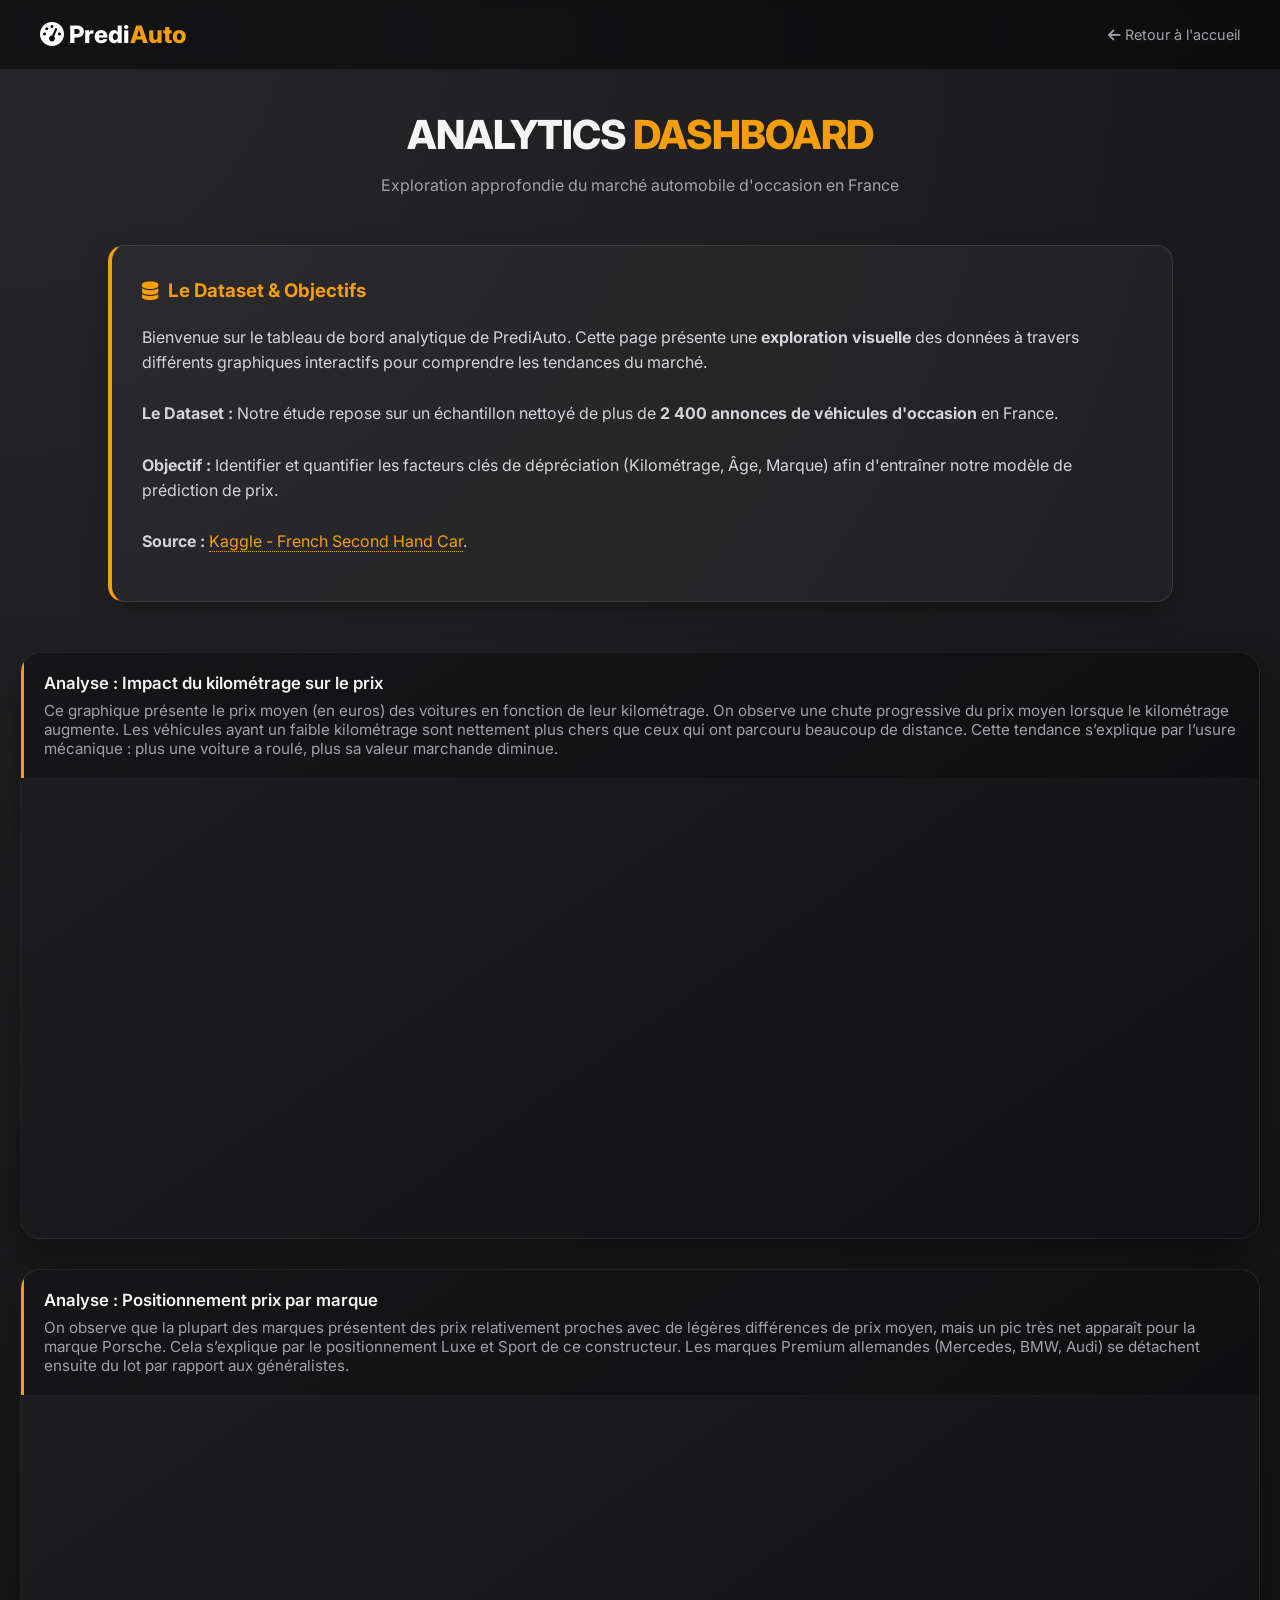
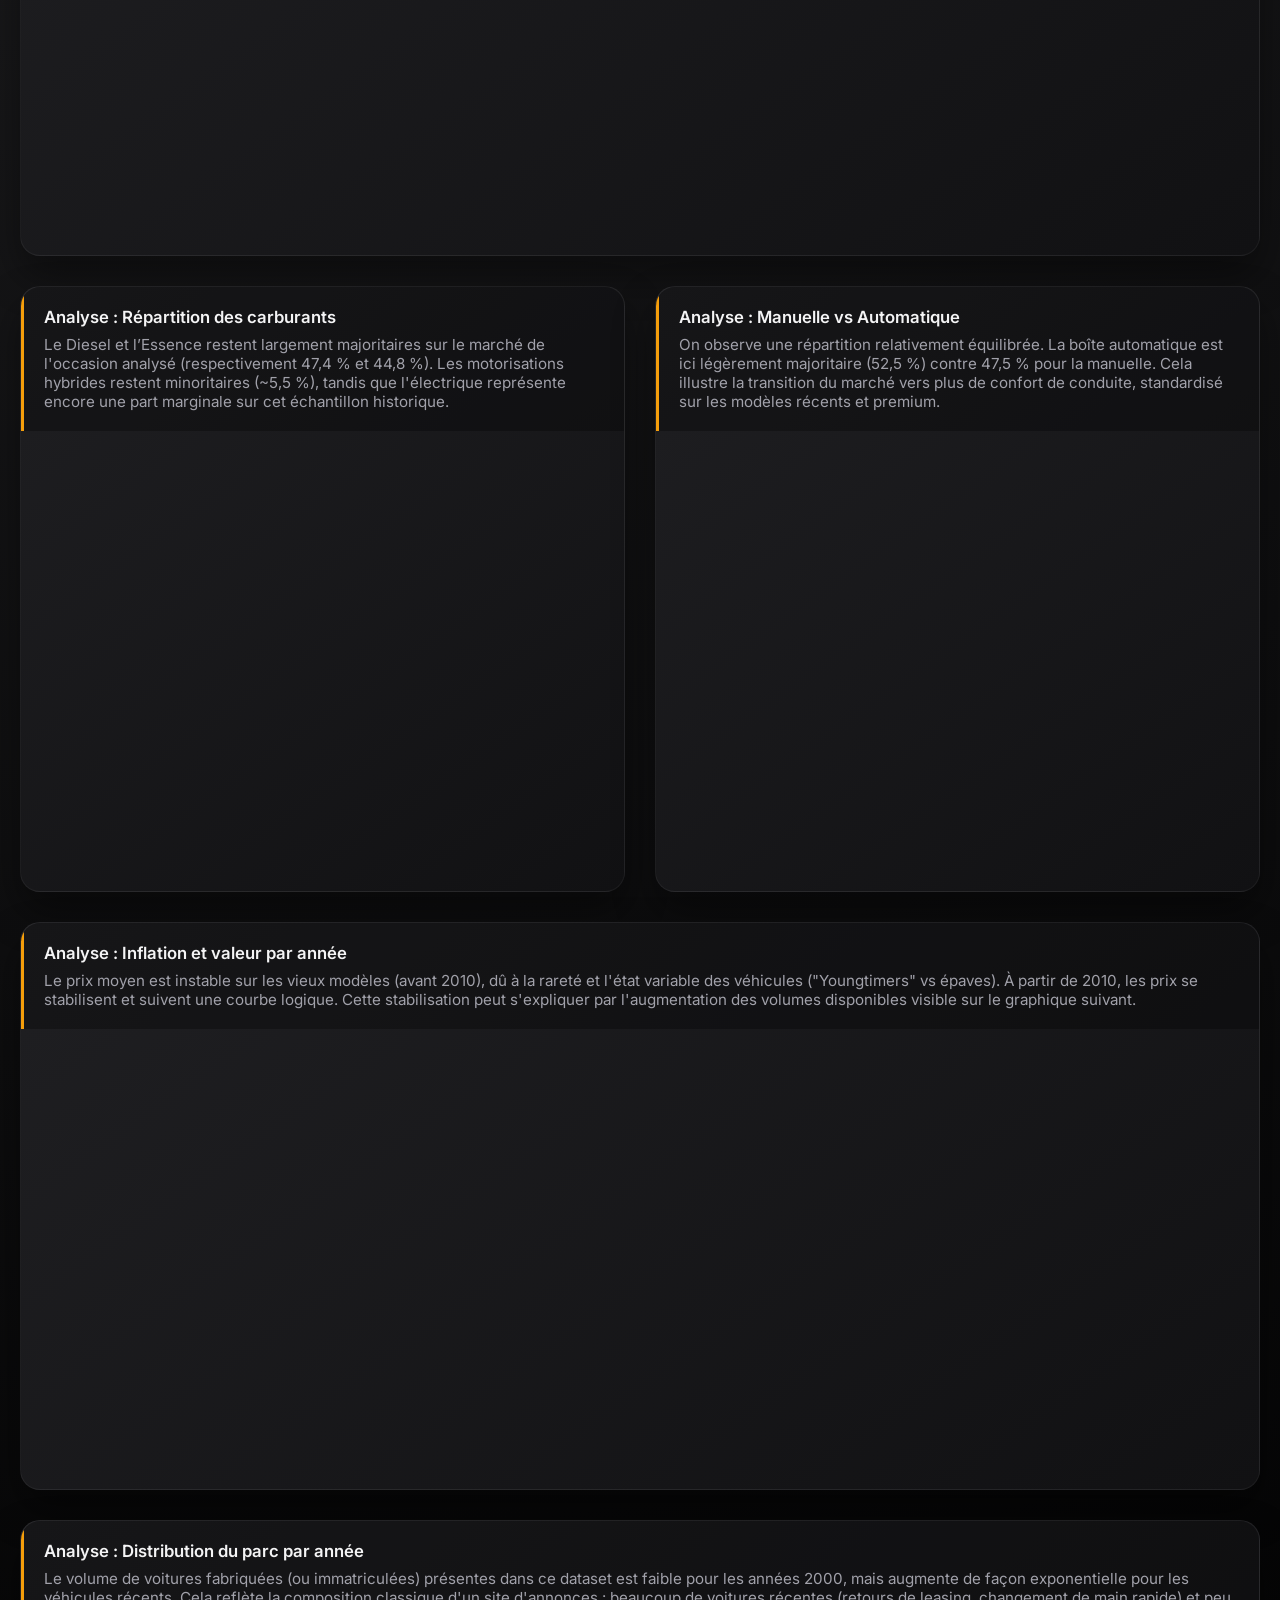
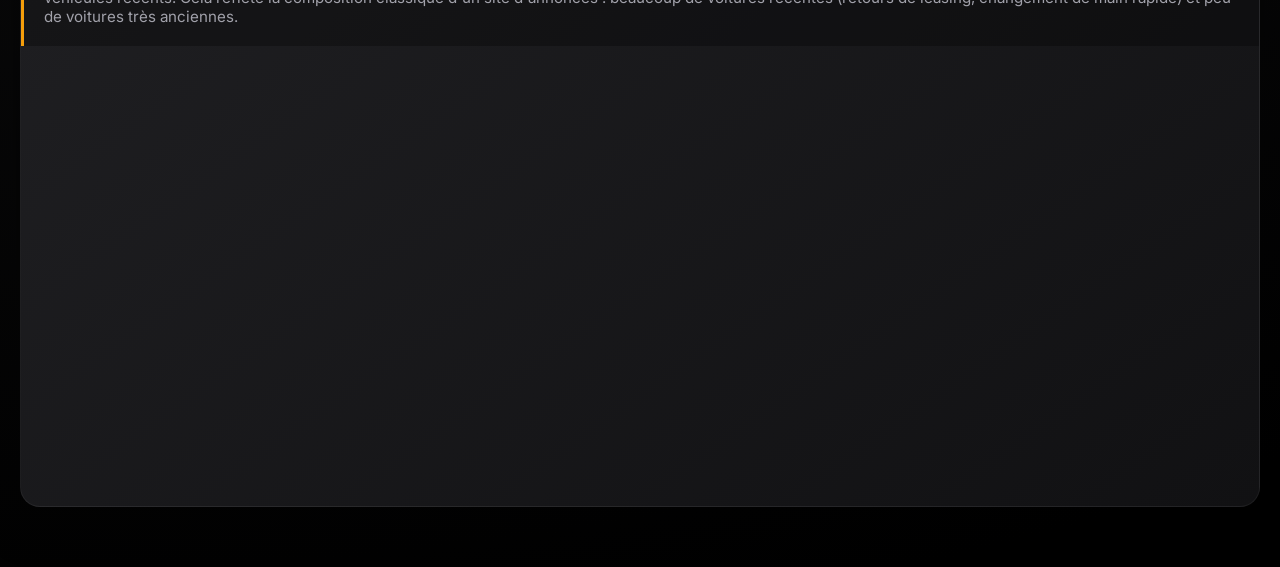
<file: datas/dashboard.html>
<!DOCTYPE html>
<html lang="fr">
<head>
    <meta charset="UTF-8">
    <meta name="viewport" content="width=device-width, initial-scale=1.0">
    <title>PrediAuto - Analytics Dashboard</title>
    <link href="https://fonts.googleapis.com/css2?family=Inter:wght@300;400;600;800&display=swap" rel="stylesheet">
    <link rel="stylesheet" href="https://cdnjs.cloudflare.com/ajax/libs/font-awesome/6.0.0/css/all.min.css">
    
    <style>
        /* --- THEME "NIGHT DRIVE" --- */
        :root {
            --bg-dark: #09090b;       /* Noir profond */
            --accent: #f59e0b;        /* Orange Ambré */
            --text-main: #f4f4f5;     /* Blanc cassé */
            --text-muted: #a1a1aa;    /* Gris métal */
        }

        body {
            background: radial-gradient(circle at top left, #27272a, #000000);
            color: var(--text-main);
            font-family: 'Inter', sans-serif;
            margin: 0;
            padding: 0;
            min-height: 100vh;
        }

        /* --- NAVIGATION --- */
        nav {
            padding: 20px 40px;
            display: flex;
            justify-content: space-between;
            align-items: center;
            background: rgba(0,0,0,0.5);
            backdrop-filter: blur(5px);
            border-bottom: 1px solid rgba(255,255,255,0.05);
            margin-bottom: 40px;
        }
        
        /* SYNCHRONISATION EXACTE DU LOGO AVEC INDEX.HTML */
        .logo { font-size: 1.5rem; font-weight: 800; color: white; text-decoration: none; }
        .logo span { color: var(--accent); transition: 0.3s; }
        
        .back-link { color: var(--text-muted); text-decoration: none; font-size: 0.9rem; transition: 0.3s; }
        .back-link:hover { color: var(--accent); }

        /* --- HEADER --- */
        .header { text-align: center; margin-bottom: 50px; padding: 0 20px; }
        .header h1 { font-size: 2.5rem; margin-bottom: 10px; font-weight: 800; text-transform: uppercase; letter-spacing: -1px; }
        .header span { color: var(--accent); }
        .header p { color: var(--text-muted); }

        /* --- INTRO BOX --- */
        .intro-box { 
            max-width: 1000px; margin: 0 auto 50px; 
            background: rgba(255, 255, 255, 0.03); 
            border: 1px solid rgba(255, 255, 255, 0.1); 
            border-left: 4px solid var(--accent);
            padding: 30px; border-radius: 16px; line-height: 1.6; color: #d4d4d8;
            box-shadow: 0 10px 30px -10px rgba(0,0,0,0.5);
        }
        .intro-box h3 { color: var(--accent); margin-top: 0; display: flex; align-items: center; gap: 10px; }
        .intro-box a { color: var(--accent); text-decoration: none; border-bottom: 1px dotted var(--accent); }
        .intro-box a:hover { color: white; }
        
        /* --- LAYOUT GRID (MODIFIÉ : PLUS LARGE) --- */
        .container { 
            max-width: 1600px; /* Élargi pour laisser respirer les graphs (était 1200px) */
            margin: 0 auto; padding: 0 20px;
            display: grid; grid-template-columns: repeat(2, 1fr); gap: 30px; 
            padding-bottom: 60px;
        }
        .full-width { grid-column: 1 / -1; }

        /* --- CARDS OPTIMISÉES --- */
        .card { 
            background: linear-gradient(145deg, #1f1f22, #111113);
            border-radius: 20px; 
            /* On enlève le padding global pour gagner de la place sur les côtés */
            padding: 0; 
            border: 1px solid rgba(255,255,255,0.05); 
            display: flex; flex-direction: column;
            box-shadow: 0 20px 40px rgba(0,0,0,0.4);
            overflow: hidden;
        }

        /* --- ZONE DE TEXTE (Ajustée pour compenser le padding 0 de la card) --- */
        .edit-zone {
            background: rgba(0, 0, 0, 0.3);
            border-left: 3px solid var(--accent);
            /* On remet des marges ici pour que le texte ne touche pas les bords */
            padding: 20px;
            margin: 0; 
            color: #a1a1aa;
            font-size: 0.95rem;
        }
        .edit-zone strong { 
            color: var(--text-main); 
            display: block; 
            margin-bottom: 8px; 
            font-weight: 600; 
            font-size: 1.05rem;
        }

        /* --- CONTENEUR DU GRAPHIQUE --- */
        /* Cible la div qui contient le graph pour lui donner de la hauteur */
        .card > div:last-child {
            width: 100%;
            /* Hauteur minimale augmentée pour aérer l'axe vertical */
            min-height: 450px; 
            padding-bottom: 10px;
        }

        @media (max-width: 1000px) { .container { grid-template-columns: 1fr; } }
    </style>
</head>
<body>
    
    <nav>
        <a href="../index.html" class="logo">
            <i class="fa-solid fa-gauge-high"></i> Predi<span>Auto</span>
        </a>
        <a href="../index.html" class="back-link"><i class="fa-solid fa-arrow-left"></i> Retour à l'accueil</a>
    </nav>
    
    <div class="header">
        <h1>Analytics <span>Dashboard</span></h1>
        <p>Exploration approfondie du marché automobile d'occasion en France</p>
    </div>

    <div class="intro-box">
        <h3><i class="fa-solid fa-database"></i> Le Dataset & Objectifs</h3>
        <p>
            Bienvenue sur le tableau de bord analytique de PrediAuto. Cette page présente une <strong>exploration visuelle</strong> des données à travers différents graphiques interactifs pour comprendre les tendances du marché.
            <br><br>
            <strong>Le Dataset :</strong> Notre étude repose sur un échantillon nettoyé de plus de <strong>2 400 annonces de véhicules d'occasion</strong> en France.
            <br><br>
            <strong>Objectif :</strong> Identifier et quantifier les facteurs clés de dépréciation (Kilométrage, Âge, Marque) afin d'entraîner notre modèle de prédiction de prix.
            <br><br>
            <strong>Source :</strong> <a href="https://www.kaggle.com/datasets/spicemix/french-second-hand-car" target="_blank">Kaggle - French Second Hand Car</a>.
        </p>
    </div>

    <div class="container">
        
        <div class="card full-width">
            <div class="edit-zone">
                <strong>Analyse : Impact du kilométrage sur le prix</strong>
                Ce graphique présente le prix moyen (en euros) des voitures en fonction de leur kilométrage. On observe une chute progressive du prix moyen lorsque le kilométrage augmente. Les véhicules ayant un faible kilométrage sont nettement plus chers que ceux qui ont parcouru beaucoup de distance. Cette tendance s’explique par l’usure mécanique : plus une voiture a roulé, plus sa valeur marchande diminue.
            </div>
            <div><script type="text/javascript">window.PlotlyConfig = {MathJaxConfig: 'local'};</script><script charset="utf-8" src="https://cdn.plot.ly/plotly-3.3.1.min.js"></script><div id="48b29e72-871f-40c5-8f7c-fac3b199f590" class="plotly-graph-div" style="height:100%; width:100%;"></div><script type="text/javascript">window.PLOTLYENV=window.PLOTLYENV || {};if (document.getElementById("48b29e72-871f-40c5-8f7c-fac3b199f590")) {Plotly.newPlot("48b29e72-871f-40c5-8f7c-fac3b199f590",[{"hovertemplate":"Kilom\u00e9trage=%{x}\u003cbr\u003ePrix Moyen (\u20ac)=%{y}\u003cextra\u003e\u003c\u002fextra\u003e","legendgroup":"","line":{"color":"#3b82f6","dash":"solid","width":4},"marker":{"symbol":"circle"},"mode":"lines+markers","name":"","orientation":"v","showlegend":false,"x":["0-20k","20-50k","50-80k","80-120k","120-160k","160-200k","+200k"],"xaxis":"x","y":{"dtype":"f8","bdata":"2sXeo\u002f3\u002f40COUu+bJ73gQPVBYXWLyOBAAAAAAIBu2EBnxJsR7\u002fPVQAAAAACkudBA6aKLLjo61kA="},"yaxis":"y","type":"scatter"}],{"template":{"layout":{"font":{"color":"#f2f5fa"},"paper_bgcolor":"rgb(17,17,17)","plot_bgcolor":"rgb(17,17,17)","xaxis":{"gridcolor":"#283442"},"yaxis":{"gridcolor":"#283442"}}},"xaxis":{"anchor":"y","domain":[0.0,1.0],"title":{"text":"Kilom\u00e9trage"}},"yaxis":{"anchor":"x","domain":[0.0,1.0],"title":{"text":"Prix Moyen (\u20ac)"}},"legend":{"tracegroupgap":0},"title":{"text":"\ud83d\udcc9 D\u00e9pr\u00e9ciation : Chute du prix selon le kilom\u00e9trage"},"font":{"family":"Inter, sans-serif","size":14,"color":"#f8fafc"},"margin":{"t":50,"l":65,"r":30,"b":70},"paper_bgcolor":"rgba(30, 41, 59, 0.5)","plot_bgcolor":"rgba(0,0,0,0)"},{"responsive": true})};</script></div>
        </div>
        
        <div class="card full-width">
            <div class="edit-zone">
                <strong>Analyse : Positionnement prix par marque</strong>
                On observe que la plupart des marques présentent des prix relativement proches avec de légères différences de prix moyen, mais un pic très net apparaît pour la marque Porsche. Cela s’explique par le positionnement Luxe et Sport de ce constructeur. Les marques Premium allemandes (Mercedes, BMW, Audi) se détachent ensuite du lot par rapport aux généralistes.
            </div>
            <div><div id="68839b38-c0d5-4cbf-a899-0b43815f1d99" class="plotly-graph-div" style="height:100%; width:100%;"></div><script type="text/javascript">window.PLOTLYENV=window.PLOTLYENV || {};if (document.getElementById("68839b38-c0d5-4cbf-a899-0b43815f1d99")) {Plotly.newPlot("68839b38-c0d5-4cbf-a899-0b43815f1d99",[{"hovertemplate":"Marque=%{x}\u003cbr\u003ePrix Moyen (\u20ac)=%{marker.color}\u003cextra\u003e\u003c\u002fextra\u003e","legendgroup":"","marker":{"color":{"dtype":"f8","bdata":"Oueccy5N\[base64]"},"coloraxis":"coloraxis","pattern":{"shape":""}},"name":"","orientation":"v","showlegend":false,"textposition":"auto","x":["PORSCHE","LAND","JAGUAR","VOLVO","MERCEDES","BMW","AUDI","DS","ALFA","FORD","VOLKSWAGEN","HYUNDAI","MAZDA","TOYOTA","MINI","SEAT","PEUGEOT","KIA","RENAULT","OPEL"],"xaxis":"x","y":{"dtype":"f8","bdata":"Oueccy5N\[base64]"},"yaxis":"y","type":"bar"}],{"template":{"layout":{"font":{"color":"#f2f5fa"},"paper_bgcolor":"rgb(17,17,17)","plot_bgcolor":"rgb(17,17,17)","xaxis":{"gridcolor":"#283442"},"yaxis":{"gridcolor":"#283442"}}},"xaxis":{"anchor":"y","domain":[0.0,1.0],"title":{"text":"Marque"}},"yaxis":{"anchor":"x","domain":[0.0,1.0],"title":{"text":"Prix Moyen (\u20ac)"}},"coloraxis":{"colorbar":{"title":{"text":"Prix Moyen (\u20ac)"}},"colorscale":[[0.0,"rgb(247, 254, 174)"],[0.16666666666666666,"rgb(183, 230, 165)"],[0.3333333333333333,"rgb(124, 203, 162)"],[0.5,"rgb(70, 174, 160)"],[0.6666666666666666,"rgb(8, 144, 153)"],[0.8333333333333334,"rgb(0, 113, 139)"],[1.0,"rgb(4, 82, 117)"]]},"legend":{"tracegroupgap":0},"title":{"text":"\ud83c\udfc6 Top 20 Marques (Valeur Moyenne)"},"barmode":"relative","font":{"family":"Inter, sans-serif","size":14,"color":"#f8fafc"},"margin":{"t":50,"l":65,"r":30,"b":70},"paper_bgcolor":"rgba(30, 41, 59, 0.5)","plot_bgcolor":"rgba(0,0,0,0)"},{"responsive": true})};</script></div>
        </div>
        
        <div class="card">
            <div class="edit-zone">
                <strong>Analyse : Répartition des carburants</strong>
                Le Diesel et l’Essence restent largement majoritaires sur le marché de l'occasion analysé (respectivement 47,4 % et 44,8 %). Les motorisations hybrides restent minoritaires (~5,5 %), tandis que l'électrique représente encore une part marginale sur cet échantillon historique.
            </div>
            <div><div id="a4929b3f-9ac3-419b-9afd-01779d29862a" class="plotly-graph-div" style="height:100%; width:100%;"></div><script type="text/javascript">window.PLOTLYENV=window.PLOTLYENV || {};if (document.getElementById("a4929b3f-9ac3-419b-9afd-01779d29862a")) {Plotly.newPlot("a4929b3f-9ac3-419b-9afd-01779d29862a",[{"domain":{"x":[0.0,1.0],"y":[0.0,1.0]},"hole":0.4,"hovertemplate":"Carburant=%{label}\u003cbr\u003eNombre=%{value}\u003cextra\u003e\u003c\u002fextra\u003e","labels":[" Diesel"," Essence"," Hybride essence \u00e9lectrique"," Electrique","Autre"],"legendgroup":"","name":"","showlegend":true,"values":{"dtype":"i2","bdata":"hARFBIYAKAARAA=="},"type":"pie"}],{"template":{"layout":{"font":{"color":"#f2f5fa"},"paper_bgcolor":"rgb(17,17,17)","plot_bgcolor":"rgb(17,17,17)","xaxis":{"gridcolor":"#283442"},"yaxis":{"gridcolor":"#283442"}}},"legend":{"tracegroupgap":0},"title":{"text":"\u26fd R\u00e9partition des Motorisations"},"piecolorway":["rgb(103,0,31)","rgb(178,24,43)","rgb(214,96,77)","rgb(244,165,130)","rgb(253,219,199)","rgb(247,247,247)","rgb(209,229,240)","rgb(146,197,222)","rgb(67,147,195)","rgb(33,102,172)","rgb(5,48,97)"],"font":{"family":"Inter, sans-serif","size":14,"color":"#f8fafc"},"margin":{"t":50,"l":65,"r":30,"b":70},"paper_bgcolor":"rgba(30, 41, 59, 0.5)","plot_bgcolor":"rgba(0,0,0,0)"},{"responsive": true})};</script></div>
        </div>
        
        <div class="card">
            <div class="edit-zone">
                <strong>Analyse : Manuelle vs Automatique</strong>
                On observe une répartition relativement équilibrée. La boîte automatique est ici légèrement majoritaire (52,5 %) contre 47,5 % pour la manuelle. Cela illustre la transition du marché vers plus de confort de conduite, standardisé sur les modèles récents et premium.
            </div>
            <div><div id="18908f31-7cda-4db1-97ce-2e0c68504393" class="plotly-graph-div" style="height:100%; width:100%;"></div><script type="text/javascript">window.PLOTLYENV=window.PLOTLYENV || {};if (document.getElementById("18908f31-7cda-4db1-97ce-2e0c68504393")) {Plotly.newPlot("18908f31-7cda-4db1-97ce-2e0c68504393",[{"domain":{"x":[0.0,1.0],"y":[0.0,1.0]},"hovertemplate":"Boite=%{label}\u003cbr\u003eNombre=%{value}\u003cextra\u003e\u003c\u002fextra\u003e","labels":[" automatique"," manuelle"," "],"legendgroup":"","name":"","showlegend":true,"values":{"dtype":"i2","bdata":"\u002fgSIBAIA"},"type":"pie"}],{"template":{"layout":{"font":{"color":"#f2f5fa"},"paper_bgcolor":"rgb(17,17,17)","plot_bgcolor":"rgb(17,17,17)","xaxis":{"gridcolor":"#283442"},"yaxis":{"gridcolor":"#283442"}}},"legend":{"tracegroupgap":0},"title":{"text":"\u2699\ufe0f Bo\u00eete Manuelle vs Automatique"},"piecolorway":["#6366f1","#a855f7"],"font":{"family":"Inter, sans-serif","size":14,"color":"#f8fafc"},"margin":{"t":50,"l":65,"r":30,"b":70},"paper_bgcolor":"rgba(30, 41, 59, 0.5)","plot_bgcolor":"rgba(0,0,0,0)"},{"responsive": true})};</script></div>
        </div>
        
        <div class="card full-width">
            <div class="edit-zone">
                <strong>Analyse : Inflation et valeur par année</strong>
                Le prix moyen est instable sur les vieux modèles (avant 2010), dû à la rareté et l'état variable des véhicules ("Youngtimers" vs épaves). À partir de 2010, les prix se stabilisent et suivent une courbe logique. Cette stabilisation peut s'expliquer par l'augmentation des volumes disponibles visible sur le graphique suivant.
            </div>
            <div><div id="05b7de4f-37da-4c5c-9d89-a44b11b18de6" class="plotly-graph-div" style="height:100%; width:100%;"></div><script type="text/javascript">window.PLOTLYENV=window.PLOTLYENV || {};if (document.getElementById("05b7de4f-37da-4c5c-9d89-a44b11b18de6")) {Plotly.newPlot("05b7de4f-37da-4c5c-9d89-a44b11b18de6",[{"hovertemplate":"Ann\u00e9e=%{x}\u003cbr\u003ePrix Moyen (\u20ac)=%{y}\u003cextra\u003e\u003c\u002fextra\u003e","legendgroup":"","line":{"color":"#f59e0b","dash":"solid","width":4},"marker":{"symbol":"circle"},"mode":"lines+markers","name":"","orientation":"v","showlegend":false,"x":{"dtype":"f8","bdata":"[base64]"},"xaxis":"x","y":{"dtype":"f8","bdata":"AAAAAMDB\[base64]\u002fd9Ab3rTm76e3EB4tbgJ87XhQMc8fbQ6a+JAF\u002fegX5G14kA="},"yaxis":"y","type":"scatter"}],{"template":{"layout":{"font":{"color":"#f2f5fa"},"paper_bgcolor":"rgb(17,17,17)","plot_bgcolor":"rgb(17,17,17)","xaxis":{"gridcolor":"#283442"},"yaxis":{"gridcolor":"#283442"}}},"xaxis":{"anchor":"y","domain":[0.0,1.0],"title":{"text":"Ann\u00e9e"}},"yaxis":{"anchor":"x","domain":[0.0,1.0],"title":{"text":"Prix Moyen (\u20ac)"}},"legend":{"tracegroupgap":0},"title":{"text":"\ud83d\udcc5 \u00c9volution du Prix par Ann\u00e9e"},"font":{"family":"Inter, sans-serif","size":14,"color":"#f8fafc"},"margin":{"t":50,"l":65,"r":30,"b":70},"paper_bgcolor":"rgba(30, 41, 59, 0.5)","plot_bgcolor":"rgba(0,0,0,0)"},{"responsive": true})};</script></div>
        </div>
        
        <div class="card full-width">
            <div class="edit-zone">
                <strong>Analyse : Distribution du parc par année</strong>
                Le volume de voitures fabriquées (ou immatriculées) présentes dans ce dataset est faible pour les années 2000, mais augmente de façon exponentielle pour les véhicules récents. Cela reflète la composition classique d'un site d'annonces : beaucoup de voitures récentes (retours de leasing, changement de main rapide) et peu de voitures très anciennes.
            </div>
            <div><div id="bba82019-5239-4897-9257-e4c1613f34b2" class="plotly-graph-div" style="height:100%; width:100%;"></div><script type="text/javascript">window.PLOTLYENV=window.PLOTLYENV || {};if (document.getElementById("bba82019-5239-4897-9257-e4c1613f34b2")) {Plotly.newPlot("bba82019-5239-4897-9257-e4c1613f34b2",[{"hovertemplate":"Ann\u00e9e=%{x}\u003cbr\u003eNombre de voitures fabriqu\u00e9=%{y}\u003cextra\u003e\u003c\u002fextra\u003e","legendgroup":"","line":{"color":"#10b981","dash":"solid","width":4},"marker":{"symbol":"circle"},"mode":"lines+markers","name":"","orientation":"v","showlegend":false,"x":{"dtype":"f8","bdata":"[base64]"},"xaxis":"x","y":{"dtype":"i2","bdata":"AQABAAIAAgABAAEABAADAAcADAAQAA8AEgAWACEALAAuAEQAUQClAD4BzAGLARYBrwE="},"yaxis":"y","type":"scatter"}],{"template":{"layout":{"font":{"color":"#f2f5fa"},"paper_bgcolor":"rgb(17,17,17)","plot_bgcolor":"rgb(17,17,17)","xaxis":{"gridcolor":"#283442"},"yaxis":{"gridcolor":"#283442"}}},"xaxis":{"anchor":"y","domain":[0.0,1.0],"title":{"text":"Ann\u00e9e"}},"yaxis":{"anchor":"x","domain":[0.0,1.0],"title":{"text":"Nombre de voitures fabriqu\u00e9"}},"legend":{"tracegroupgap":0},"title":{"text":"\ud83d\udcca Nombre de Voitures par Ann\u00e9e (Volume)"},"font":{"family":"Inter, sans-serif","size":14,"color":"#f8fafc"},"margin":{"t":50,"l":65,"r":30,"b":70},"paper_bgcolor":"rgba(30, 41, 59, 0.5)","plot_bgcolor":"rgba(0,0,0,0)"},{"responsive": true})};</script></div>
        </div>
    </div>
</body>
</html>
</file>
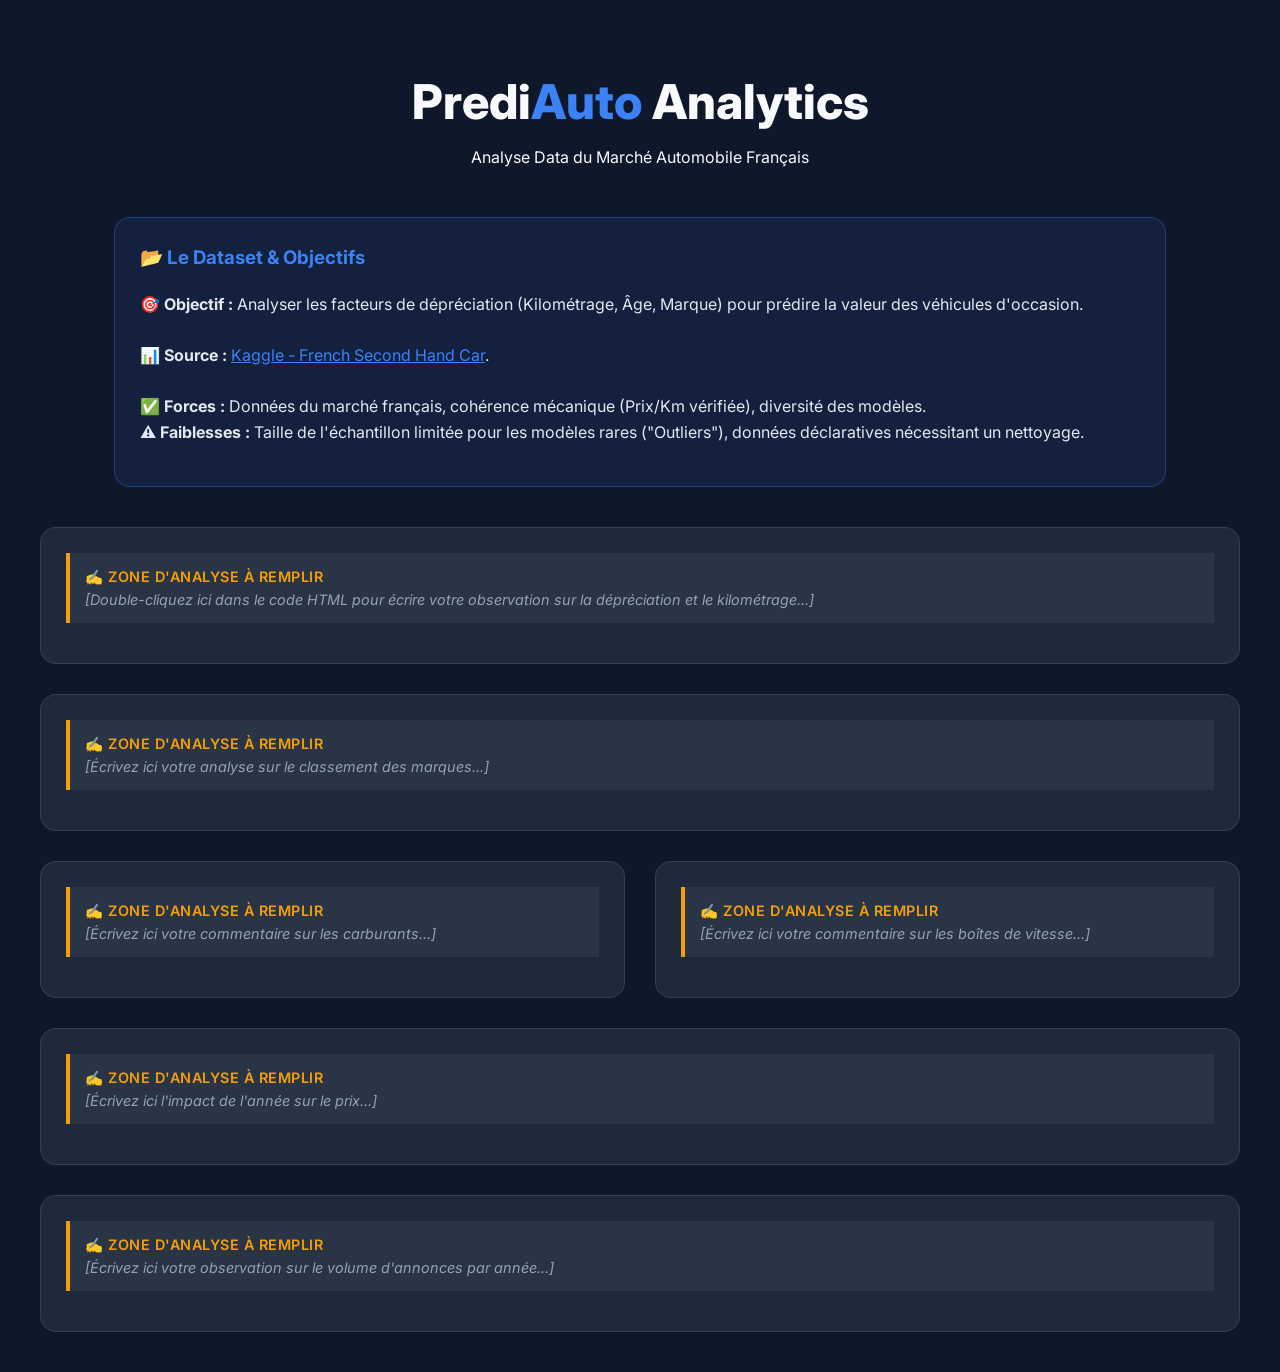
<file: datas/generated_dashboard.html>
<!DOCTYPE html>
    <html lang="fr">
    <head>
        <meta charset="UTF-8">
        <meta name="viewport" content="width=device-width, initial-scale=1.0">
        <title>PrediAuto - Analytics</title>
        <link href="https://fonts.googleapis.com/css2?family=Inter:wght@300;400;600;800&display=swap" rel="stylesheet">
        <style>
            :root { --bg-color: #0f172a; --card-bg: #1e293b; --text: #f8fafc; --accent: #3b82f6; }
            body { background-color: var(--bg-color); color: var(--text); font-family: 'Inter', sans-serif; margin: 0; padding: 40px 20px; }
            
            .header { text-align: center; margin-bottom: 50px; }
            .header h1 { font-size: 3rem; margin-bottom: 10px; font-weight: 800; }
            .header span { color: var(--accent); }
            
            /* Style pour la boite d'intro */
            .intro-box { 
                max-width: 1000px; margin: 0 auto 40px; 
                background: rgba(59, 130, 246, 0.1); border: 1px solid rgba(59, 130, 246, 0.3); 
                padding: 25px; border-radius: 16px; line-height: 1.6; color: #e2e8f0;
            }
            .intro-box h3 { color: var(--accent); margin-top: 0; }
            .intro-box a { color: var(--accent); text-decoration: underline; }
            
            /* Style pour la zone de texte à remplir */
            .edit-zone {
                background: rgba(255, 255, 255, 0.05);
                border-left: 4px solid #f59e0b; /* Orange pour attirer l'attention */
                padding: 15px;
                margin-bottom: 15px;
                color: #94a3b8;
                font-style: italic;
                font-size: 0.9rem;
            }
            .edit-zone strong { color: #f59e0b; display: block; margin-bottom: 5px; font-style: normal; text-transform: uppercase; font-weight: 600; letter-spacing: 0.5px; }

            .container { max-width: 1200px; margin: 0 auto; display: grid; grid-template-columns: repeat(auto-fit, minmax(500px, 1fr)); gap: 30px; }
            .card { background: var(--card-bg); border-radius: 16px; padding: 25px; border: 1px solid rgba(255,255,255,0.1); display: flex; flex-direction: column; }
            .full-width { grid-column: 1 / -1; }
            
            @media (max-width: 900px) { .container { grid-template-columns: 1fr; } }
        </style>
    </head>
    <body>
        
        <div class="header">
            <h1>Predi<span>Auto</span> Analytics</h1>
            <p>Analyse Data du Marché Automobile Français</p>
        </div>

        <div class="intro-box">
            <h3>📂 Le Dataset & Objectifs</h3>
            <p>
                <strong>🎯 Objectif :</strong> Analyser les facteurs de dépréciation (Kilométrage, Âge, Marque) pour prédire la valeur des véhicules d'occasion.
                <br><br>
                <strong>📊 Source :</strong> <a href="https://www.kaggle.com/datasets/spicemix/french-second-hand-car" target="_blank">Kaggle - French Second Hand Car</a>.
                <br><br>
                <strong>✅ Forces :</strong> Données du marché français, cohérence mécanique (Prix/Km vérifiée), diversité des modèles.
                <br>
                <strong>⚠️ Faiblesses :</strong> Taille de l'échantillon limitée pour les modèles rares ("Outliers"), données déclaratives nécessitant un nettoyage.
            </p>
        </div>

        <div class="container">
            
            <div class="card full-width">
                <div class="edit-zone">
                    <strong>✍️ ZONE D'ANALYSE À REMPLIR</strong>
                    [Double-cliquez ici dans le code HTML pour écrire votre observation sur la dépréciation et le kilométrage...]
                </div>
                <div>                        <script type="text/javascript">window.PlotlyConfig = {MathJaxConfig: 'local'};</script>
        <script charset="utf-8" src="https://cdn.plot.ly/plotly-3.3.1.min.js" integrity="sha256-4rD3fugVb/nVJYUv5Ky3v+fYXoouHaBSP20WIJuEiWg=" crossorigin="anonymous"></script>                <div id="48b29e72-871f-40c5-8f7c-fac3b199f590" class="plotly-graph-div" style="height:100%; width:100%;"></div>            <script type="text/javascript">                window.PLOTLYENV=window.PLOTLYENV || {};                                if (document.getElementById("48b29e72-871f-40c5-8f7c-fac3b199f590")) {                    Plotly.newPlot(                        "48b29e72-871f-40c5-8f7c-fac3b199f590",                        [{"hovertemplate":"Kilom\u00e9trage=%{x}\u003cbr\u003ePrix Moyen (\u20ac)=%{y}\u003cextra\u003e\u003c\u002fextra\u003e","legendgroup":"","line":{"color":"#3b82f6","dash":"solid","width":4},"marker":{"symbol":"circle"},"mode":"lines+markers","name":"","orientation":"v","showlegend":false,"x":["0-20k","20-50k","50-80k","80-120k","120-160k","160-200k","+200k"],"xaxis":"x","y":{"dtype":"f8","bdata":"2sXeo\u002f3\u002f40COUu+bJ73gQPVBYXWLyOBAAAAAAIBu2EBnxJsR7\u002fPVQAAAAACkudBA6aKLLjo61kA="},"yaxis":"y","type":"scatter"}],                        {"template":{"data":{"barpolar":[{"marker":{"line":{"color":"rgb(17,17,17)","width":0.5},"pattern":{"fillmode":"overlay","size":10,"solidity":0.2}},"type":"barpolar"}],"bar":[{"error_x":{"color":"#f2f5fa"},"error_y":{"color":"#f2f5fa"},"marker":{"line":{"color":"rgb(17,17,17)","width":0.5},"pattern":{"fillmode":"overlay","size":10,"solidity":0.2}},"type":"bar"}],"carpet":[{"aaxis":{"endlinecolor":"#A2B1C6","gridcolor":"#506784","linecolor":"#506784","minorgridcolor":"#506784","startlinecolor":"#A2B1C6"},"baxis":{"endlinecolor":"#A2B1C6","gridcolor":"#506784","linecolor":"#506784","minorgridcolor":"#506784","startlinecolor":"#A2B1C6"},"type":"carpet"}],"choropleth":[{"colorbar":{"outlinewidth":0,"ticks":""},"type":"choropleth"}],"contourcarpet":[{"colorbar":{"outlinewidth":0,"ticks":""},"type":"contourcarpet"}],"contour":[{"colorbar":{"outlinewidth":0,"ticks":""},"colorscale":[[0.0,"#0d0887"],[0.1111111111111111,"#46039f"],[0.2222222222222222,"#7201a8"],[0.3333333333333333,"#9c179e"],[0.4444444444444444,"#bd3786"],[0.5555555555555556,"#d8576b"],[0.6666666666666666,"#ed7953"],[0.7777777777777778,"#fb9f3a"],[0.8888888888888888,"#fdca26"],[1.0,"#f0f921"]],"type":"contour"}],"heatmap":[{"colorbar":{"outlinewidth":0,"ticks":""},"colorscale":[[0.0,"#0d0887"],[0.1111111111111111,"#46039f"],[0.2222222222222222,"#7201a8"],[0.3333333333333333,"#9c179e"],[0.4444444444444444,"#bd3786"],[0.5555555555555556,"#d8576b"],[0.6666666666666666,"#ed7953"],[0.7777777777777778,"#fb9f3a"],[0.8888888888888888,"#fdca26"],[1.0,"#f0f921"]],"type":"heatmap"}],"histogram2dcontour":[{"colorbar":{"outlinewidth":0,"ticks":""},"colorscale":[[0.0,"#0d0887"],[0.1111111111111111,"#46039f"],[0.2222222222222222,"#7201a8"],[0.3333333333333333,"#9c179e"],[0.4444444444444444,"#bd3786"],[0.5555555555555556,"#d8576b"],[0.6666666666666666,"#ed7953"],[0.7777777777777778,"#fb9f3a"],[0.8888888888888888,"#fdca26"],[1.0,"#f0f921"]],"type":"histogram2dcontour"}],"histogram2d":[{"colorbar":{"outlinewidth":0,"ticks":""},"colorscale":[[0.0,"#0d0887"],[0.1111111111111111,"#46039f"],[0.2222222222222222,"#7201a8"],[0.3333333333333333,"#9c179e"],[0.4444444444444444,"#bd3786"],[0.5555555555555556,"#d8576b"],[0.6666666666666666,"#ed7953"],[0.7777777777777778,"#fb9f3a"],[0.8888888888888888,"#fdca26"],[1.0,"#f0f921"]],"type":"histogram2d"}],"histogram":[{"marker":{"pattern":{"fillmode":"overlay","size":10,"solidity":0.2}},"type":"histogram"}],"mesh3d":[{"colorbar":{"outlinewidth":0,"ticks":""},"type":"mesh3d"}],"parcoords":[{"line":{"colorbar":{"outlinewidth":0,"ticks":""}},"type":"parcoords"}],"pie":[{"automargin":true,"type":"pie"}],"scatter3d":[{"line":{"colorbar":{"outlinewidth":0,"ticks":""}},"marker":{"colorbar":{"outlinewidth":0,"ticks":""}},"type":"scatter3d"}],"scattercarpet":[{"marker":{"colorbar":{"outlinewidth":0,"ticks":""}},"type":"scattercarpet"}],"scattergeo":[{"marker":{"colorbar":{"outlinewidth":0,"ticks":""}},"type":"scattergeo"}],"scattergl":[{"marker":{"line":{"color":"#283442"}},"type":"scattergl"}],"scattermapbox":[{"marker":{"colorbar":{"outlinewidth":0,"ticks":""}},"type":"scattermapbox"}],"scattermap":[{"marker":{"colorbar":{"outlinewidth":0,"ticks":""}},"type":"scattermap"}],"scatterpolargl":[{"marker":{"colorbar":{"outlinewidth":0,"ticks":""}},"type":"scatterpolargl"}],"scatterpolar":[{"marker":{"colorbar":{"outlinewidth":0,"ticks":""}},"type":"scatterpolar"}],"scatter":[{"marker":{"line":{"color":"#283442"}},"type":"scatter"}],"scatterternary":[{"marker":{"colorbar":{"outlinewidth":0,"ticks":""}},"type":"scatterternary"}],"surface":[{"colorbar":{"outlinewidth":0,"ticks":""},"colorscale":[[0.0,"#0d0887"],[0.1111111111111111,"#46039f"],[0.2222222222222222,"#7201a8"],[0.3333333333333333,"#9c179e"],[0.4444444444444444,"#bd3786"],[0.5555555555555556,"#d8576b"],[0.6666666666666666,"#ed7953"],[0.7777777777777778,"#fb9f3a"],[0.8888888888888888,"#fdca26"],[1.0,"#f0f921"]],"type":"surface"}],"table":[{"cells":{"fill":{"color":"#506784"},"line":{"color":"rgb(17,17,17)"}},"header":{"fill":{"color":"#2a3f5f"},"line":{"color":"rgb(17,17,17)"}},"type":"table"}]},"layout":{"annotationdefaults":{"arrowcolor":"#f2f5fa","arrowhead":0,"arrowwidth":1},"autotypenumbers":"strict","coloraxis":{"colorbar":{"outlinewidth":0,"ticks":""}},"colorscale":{"diverging":[[0,"#8e0152"],[0.1,"#c51b7d"],[0.2,"#de77ae"],[0.3,"#f1b6da"],[0.4,"#fde0ef"],[0.5,"#f7f7f7"],[0.6,"#e6f5d0"],[0.7,"#b8e186"],[0.8,"#7fbc41"],[0.9,"#4d9221"],[1,"#276419"]],"sequential":[[0.0,"#0d0887"],[0.1111111111111111,"#46039f"],[0.2222222222222222,"#7201a8"],[0.3333333333333333,"#9c179e"],[0.4444444444444444,"#bd3786"],[0.5555555555555556,"#d8576b"],[0.6666666666666666,"#ed7953"],[0.7777777777777778,"#fb9f3a"],[0.8888888888888888,"#fdca26"],[1.0,"#f0f921"]],"sequentialminus":[[0.0,"#0d0887"],[0.1111111111111111,"#46039f"],[0.2222222222222222,"#7201a8"],[0.3333333333333333,"#9c179e"],[0.4444444444444444,"#bd3786"],[0.5555555555555556,"#d8576b"],[0.6666666666666666,"#ed7953"],[0.7777777777777778,"#fb9f3a"],[0.8888888888888888,"#fdca26"],[1.0,"#f0f921"]]},"colorway":["#636efa","#EF553B","#00cc96","#ab63fa","#FFA15A","#19d3f3","#FF6692","#B6E880","#FF97FF","#FECB52"],"font":{"color":"#f2f5fa"},"geo":{"bgcolor":"rgb(17,17,17)","lakecolor":"rgb(17,17,17)","landcolor":"rgb(17,17,17)","showlakes":true,"showland":true,"subunitcolor":"#506784"},"hoverlabel":{"align":"left"},"hovermode":"closest","mapbox":{"style":"dark"},"paper_bgcolor":"rgb(17,17,17)","plot_bgcolor":"rgb(17,17,17)","polar":{"angularaxis":{"gridcolor":"#506784","linecolor":"#506784","ticks":""},"bgcolor":"rgb(17,17,17)","radialaxis":{"gridcolor":"#506784","linecolor":"#506784","ticks":""}},"scene":{"xaxis":{"backgroundcolor":"rgb(17,17,17)","gridcolor":"#506784","gridwidth":2,"linecolor":"#506784","showbackground":true,"ticks":"","zerolinecolor":"#C8D4E3"},"yaxis":{"backgroundcolor":"rgb(17,17,17)","gridcolor":"#506784","gridwidth":2,"linecolor":"#506784","showbackground":true,"ticks":"","zerolinecolor":"#C8D4E3"},"zaxis":{"backgroundcolor":"rgb(17,17,17)","gridcolor":"#506784","gridwidth":2,"linecolor":"#506784","showbackground":true,"ticks":"","zerolinecolor":"#C8D4E3"}},"shapedefaults":{"line":{"color":"#f2f5fa"}},"sliderdefaults":{"bgcolor":"#C8D4E3","bordercolor":"rgb(17,17,17)","borderwidth":1,"tickwidth":0},"ternary":{"aaxis":{"gridcolor":"#506784","linecolor":"#506784","ticks":""},"baxis":{"gridcolor":"#506784","linecolor":"#506784","ticks":""},"bgcolor":"rgb(17,17,17)","caxis":{"gridcolor":"#506784","linecolor":"#506784","ticks":""}},"title":{"x":0.05},"updatemenudefaults":{"bgcolor":"#506784","borderwidth":0},"xaxis":{"automargin":true,"gridcolor":"#283442","linecolor":"#506784","ticks":"","title":{"standoff":15},"zerolinecolor":"#283442","zerolinewidth":2},"yaxis":{"automargin":true,"gridcolor":"#283442","linecolor":"#506784","ticks":"","title":{"standoff":15},"zerolinecolor":"#283442","zerolinewidth":2}}},"xaxis":{"anchor":"y","domain":[0.0,1.0],"title":{"text":"Kilom\u00e9trage"}},"yaxis":{"anchor":"x","domain":[0.0,1.0],"title":{"text":"Prix Moyen (\u20ac)"}},"legend":{"tracegroupgap":0},"title":{"text":"\ud83d\udcc9 D\u00e9pr\u00e9ciation : Chute du prix selon le kilom\u00e9trage"},"font":{"family":"Inter, sans-serif","size":14,"color":"#f8fafc"},"margin":{"t":50,"l":20,"r":20,"b":20},"paper_bgcolor":"rgba(30, 41, 59, 0.5)","plot_bgcolor":"rgba(0,0,0,0)"},                        {"responsive": true}                    )                };            </script>        </div>
            </div>
            
            <div class="card full-width">
                <div class="edit-zone">
                    <strong>✍️ ZONE D'ANALYSE À REMPLIR</strong>
                    [Écrivez ici votre analyse sur le classement des marques...]
                </div>
                <div>                            <div id="68839b38-c0d5-4cbf-a899-0b43815f1d99" class="plotly-graph-div" style="height:100%; width:100%;"></div>            <script type="text/javascript">                window.PLOTLYENV=window.PLOTLYENV || {};                                if (document.getElementById("68839b38-c0d5-4cbf-a899-0b43815f1d99")) {                    Plotly.newPlot(                        "68839b38-c0d5-4cbf-a899-0b43815f1d99",                        [{"hovertemplate":"Marque=%{x}\u003cbr\u003ePrix Moyen (\u20ac)=%{marker.color}\u003cextra\u003e\u003c\u002fextra\u003e","legendgroup":"","marker":{"color":{"dtype":"f8","bdata":"Oueccy5N\[base64]"},"coloraxis":"coloraxis","pattern":{"shape":""}},"name":"","orientation":"v","showlegend":false,"textposition":"auto","x":["PORSCHE","LAND","JAGUAR","VOLVO","MERCEDES","BMW","AUDI","DS","ALFA","FORD","VOLKSWAGEN","HYUNDAI","MAZDA","TOYOTA","MINI","SEAT","PEUGEOT","KIA","RENAULT","OPEL"],"xaxis":"x","y":{"dtype":"f8","bdata":"Oueccy5N\[base64]"},"yaxis":"y","type":"bar"}],                        {"template":{"data":{"barpolar":[{"marker":{"line":{"color":"rgb(17,17,17)","width":0.5},"pattern":{"fillmode":"overlay","size":10,"solidity":0.2}},"type":"barpolar"}],"bar":[{"error_x":{"color":"#f2f5fa"},"error_y":{"color":"#f2f5fa"},"marker":{"line":{"color":"rgb(17,17,17)","width":0.5},"pattern":{"fillmode":"overlay","size":10,"solidity":0.2}},"type":"bar"}],"carpet":[{"aaxis":{"endlinecolor":"#A2B1C6","gridcolor":"#506784","linecolor":"#506784","minorgridcolor":"#506784","startlinecolor":"#A2B1C6"},"baxis":{"endlinecolor":"#A2B1C6","gridcolor":"#506784","linecolor":"#506784","minorgridcolor":"#506784","startlinecolor":"#A2B1C6"},"type":"carpet"}],"choropleth":[{"colorbar":{"outlinewidth":0,"ticks":""},"type":"choropleth"}],"contourcarpet":[{"colorbar":{"outlinewidth":0,"ticks":""},"type":"contourcarpet"}],"contour":[{"colorbar":{"outlinewidth":0,"ticks":""},"colorscale":[[0.0,"#0d0887"],[0.1111111111111111,"#46039f"],[0.2222222222222222,"#7201a8"],[0.3333333333333333,"#9c179e"],[0.4444444444444444,"#bd3786"],[0.5555555555555556,"#d8576b"],[0.6666666666666666,"#ed7953"],[0.7777777777777778,"#fb9f3a"],[0.8888888888888888,"#fdca26"],[1.0,"#f0f921"]],"type":"contour"}],"heatmap":[{"colorbar":{"outlinewidth":0,"ticks":""},"colorscale":[[0.0,"#0d0887"],[0.1111111111111111,"#46039f"],[0.2222222222222222,"#7201a8"],[0.3333333333333333,"#9c179e"],[0.4444444444444444,"#bd3786"],[0.5555555555555556,"#d8576b"],[0.6666666666666666,"#ed7953"],[0.7777777777777778,"#fb9f3a"],[0.8888888888888888,"#fdca26"],[1.0,"#f0f921"]],"type":"heatmap"}],"histogram2dcontour":[{"colorbar":{"outlinewidth":0,"ticks":""},"colorscale":[[0.0,"#0d0887"],[0.1111111111111111,"#46039f"],[0.2222222222222222,"#7201a8"],[0.3333333333333333,"#9c179e"],[0.4444444444444444,"#bd3786"],[0.5555555555555556,"#d8576b"],[0.6666666666666666,"#ed7953"],[0.7777777777777778,"#fb9f3a"],[0.8888888888888888,"#fdca26"],[1.0,"#f0f921"]],"type":"histogram2dcontour"}],"histogram2d":[{"colorbar":{"outlinewidth":0,"ticks":""},"colorscale":[[0.0,"#0d0887"],[0.1111111111111111,"#46039f"],[0.2222222222222222,"#7201a8"],[0.3333333333333333,"#9c179e"],[0.4444444444444444,"#bd3786"],[0.5555555555555556,"#d8576b"],[0.6666666666666666,"#ed7953"],[0.7777777777777778,"#fb9f3a"],[0.8888888888888888,"#fdca26"],[1.0,"#f0f921"]],"type":"histogram2d"}],"histogram":[{"marker":{"pattern":{"fillmode":"overlay","size":10,"solidity":0.2}},"type":"histogram"}],"mesh3d":[{"colorbar":{"outlinewidth":0,"ticks":""},"type":"mesh3d"}],"parcoords":[{"line":{"colorbar":{"outlinewidth":0,"ticks":""}},"type":"parcoords"}],"pie":[{"automargin":true,"type":"pie"}],"scatter3d":[{"line":{"colorbar":{"outlinewidth":0,"ticks":""}},"marker":{"colorbar":{"outlinewidth":0,"ticks":""}},"type":"scatter3d"}],"scattercarpet":[{"marker":{"colorbar":{"outlinewidth":0,"ticks":""}},"type":"scattercarpet"}],"scattergeo":[{"marker":{"colorbar":{"outlinewidth":0,"ticks":""}},"type":"scattergeo"}],"scattergl":[{"marker":{"line":{"color":"#283442"}},"type":"scattergl"}],"scattermapbox":[{"marker":{"colorbar":{"outlinewidth":0,"ticks":""}},"type":"scattermapbox"}],"scattermap":[{"marker":{"colorbar":{"outlinewidth":0,"ticks":""}},"type":"scattermap"}],"scatterpolargl":[{"marker":{"colorbar":{"outlinewidth":0,"ticks":""}},"type":"scatterpolargl"}],"scatterpolar":[{"marker":{"colorbar":{"outlinewidth":0,"ticks":""}},"type":"scatterpolar"}],"scatter":[{"marker":{"line":{"color":"#283442"}},"type":"scatter"}],"scatterternary":[{"marker":{"colorbar":{"outlinewidth":0,"ticks":""}},"type":"scatterternary"}],"surface":[{"colorbar":{"outlinewidth":0,"ticks":""},"colorscale":[[0.0,"#0d0887"],[0.1111111111111111,"#46039f"],[0.2222222222222222,"#7201a8"],[0.3333333333333333,"#9c179e"],[0.4444444444444444,"#bd3786"],[0.5555555555555556,"#d8576b"],[0.6666666666666666,"#ed7953"],[0.7777777777777778,"#fb9f3a"],[0.8888888888888888,"#fdca26"],[1.0,"#f0f921"]],"type":"surface"}],"table":[{"cells":{"fill":{"color":"#506784"},"line":{"color":"rgb(17,17,17)"}},"header":{"fill":{"color":"#2a3f5f"},"line":{"color":"rgb(17,17,17)"}},"type":"table"}]},"layout":{"annotationdefaults":{"arrowcolor":"#f2f5fa","arrowhead":0,"arrowwidth":1},"autotypenumbers":"strict","coloraxis":{"colorbar":{"outlinewidth":0,"ticks":""}},"colorscale":{"diverging":[[0,"#8e0152"],[0.1,"#c51b7d"],[0.2,"#de77ae"],[0.3,"#f1b6da"],[0.4,"#fde0ef"],[0.5,"#f7f7f7"],[0.6,"#e6f5d0"],[0.7,"#b8e186"],[0.8,"#7fbc41"],[0.9,"#4d9221"],[1,"#276419"]],"sequential":[[0.0,"#0d0887"],[0.1111111111111111,"#46039f"],[0.2222222222222222,"#7201a8"],[0.3333333333333333,"#9c179e"],[0.4444444444444444,"#bd3786"],[0.5555555555555556,"#d8576b"],[0.6666666666666666,"#ed7953"],[0.7777777777777778,"#fb9f3a"],[0.8888888888888888,"#fdca26"],[1.0,"#f0f921"]],"sequentialminus":[[0.0,"#0d0887"],[0.1111111111111111,"#46039f"],[0.2222222222222222,"#7201a8"],[0.3333333333333333,"#9c179e"],[0.4444444444444444,"#bd3786"],[0.5555555555555556,"#d8576b"],[0.6666666666666666,"#ed7953"],[0.7777777777777778,"#fb9f3a"],[0.8888888888888888,"#fdca26"],[1.0,"#f0f921"]]},"colorway":["#636efa","#EF553B","#00cc96","#ab63fa","#FFA15A","#19d3f3","#FF6692","#B6E880","#FF97FF","#FECB52"],"font":{"color":"#f2f5fa"},"geo":{"bgcolor":"rgb(17,17,17)","lakecolor":"rgb(17,17,17)","landcolor":"rgb(17,17,17)","showlakes":true,"showland":true,"subunitcolor":"#506784"},"hoverlabel":{"align":"left"},"hovermode":"closest","mapbox":{"style":"dark"},"paper_bgcolor":"rgb(17,17,17)","plot_bgcolor":"rgb(17,17,17)","polar":{"angularaxis":{"gridcolor":"#506784","linecolor":"#506784","ticks":""},"bgcolor":"rgb(17,17,17)","radialaxis":{"gridcolor":"#506784","linecolor":"#506784","ticks":""}},"scene":{"xaxis":{"backgroundcolor":"rgb(17,17,17)","gridcolor":"#506784","gridwidth":2,"linecolor":"#506784","showbackground":true,"ticks":"","zerolinecolor":"#C8D4E3"},"yaxis":{"backgroundcolor":"rgb(17,17,17)","gridcolor":"#506784","gridwidth":2,"linecolor":"#506784","showbackground":true,"ticks":"","zerolinecolor":"#C8D4E3"},"zaxis":{"backgroundcolor":"rgb(17,17,17)","gridcolor":"#506784","gridwidth":2,"linecolor":"#506784","showbackground":true,"ticks":"","zerolinecolor":"#C8D4E3"}},"shapedefaults":{"line":{"color":"#f2f5fa"}},"sliderdefaults":{"bgcolor":"#C8D4E3","bordercolor":"rgb(17,17,17)","borderwidth":1,"tickwidth":0},"ternary":{"aaxis":{"gridcolor":"#506784","linecolor":"#506784","ticks":""},"baxis":{"gridcolor":"#506784","linecolor":"#506784","ticks":""},"bgcolor":"rgb(17,17,17)","caxis":{"gridcolor":"#506784","linecolor":"#506784","ticks":""}},"title":{"x":0.05},"updatemenudefaults":{"bgcolor":"#506784","borderwidth":0},"xaxis":{"automargin":true,"gridcolor":"#283442","linecolor":"#506784","ticks":"","title":{"standoff":15},"zerolinecolor":"#283442","zerolinewidth":2},"yaxis":{"automargin":true,"gridcolor":"#283442","linecolor":"#506784","ticks":"","title":{"standoff":15},"zerolinecolor":"#283442","zerolinewidth":2}}},"xaxis":{"anchor":"y","domain":[0.0,1.0],"title":{"text":"Marque"}},"yaxis":{"anchor":"x","domain":[0.0,1.0],"title":{"text":"Prix Moyen (\u20ac)"}},"coloraxis":{"colorbar":{"title":{"text":"Prix Moyen (\u20ac)"}},"colorscale":[[0.0,"rgb(247, 254, 174)"],[0.16666666666666666,"rgb(183, 230, 165)"],[0.3333333333333333,"rgb(124, 203, 162)"],[0.5,"rgb(70, 174, 160)"],[0.6666666666666666,"rgb(8, 144, 153)"],[0.8333333333333334,"rgb(0, 113, 139)"],[1.0,"rgb(4, 82, 117)"]]},"legend":{"tracegroupgap":0},"title":{"text":"\ud83c\udfc6 Top 20 Marques (Valeur Moyenne)"},"barmode":"relative","font":{"family":"Inter, sans-serif","size":14,"color":"#f8fafc"},"margin":{"t":50,"l":20,"r":20,"b":20},"paper_bgcolor":"rgba(30, 41, 59, 0.5)","plot_bgcolor":"rgba(0,0,0,0)"},                        {"responsive": true}                    )                };            </script>        </div>
            </div>
            
            <div class="card">
                <div class="edit-zone">
                    <strong>✍️ ZONE D'ANALYSE À REMPLIR</strong>
                    [Écrivez ici votre commentaire sur les carburants...]
                </div>
                <div>                            <div id="a4929b3f-9ac3-419b-9afd-01779d29862a" class="plotly-graph-div" style="height:100%; width:100%;"></div>            <script type="text/javascript">                window.PLOTLYENV=window.PLOTLYENV || {};                                if (document.getElementById("a4929b3f-9ac3-419b-9afd-01779d29862a")) {                    Plotly.newPlot(                        "a4929b3f-9ac3-419b-9afd-01779d29862a",                        [{"domain":{"x":[0.0,1.0],"y":[0.0,1.0]},"hole":0.4,"hovertemplate":"Carburant=%{label}\u003cbr\u003eNombre=%{value}\u003cextra\u003e\u003c\u002fextra\u003e","labels":[" Diesel"," Essence"," Hybride essence \u00e9lectrique"," Electrique","Autre"],"legendgroup":"","name":"","showlegend":true,"values":{"dtype":"i2","bdata":"hARFBIYAKAARAA=="},"type":"pie"}],                        {"template":{"data":{"barpolar":[{"marker":{"line":{"color":"rgb(17,17,17)","width":0.5},"pattern":{"fillmode":"overlay","size":10,"solidity":0.2}},"type":"barpolar"}],"bar":[{"error_x":{"color":"#f2f5fa"},"error_y":{"color":"#f2f5fa"},"marker":{"line":{"color":"rgb(17,17,17)","width":0.5},"pattern":{"fillmode":"overlay","size":10,"solidity":0.2}},"type":"bar"}],"carpet":[{"aaxis":{"endlinecolor":"#A2B1C6","gridcolor":"#506784","linecolor":"#506784","minorgridcolor":"#506784","startlinecolor":"#A2B1C6"},"baxis":{"endlinecolor":"#A2B1C6","gridcolor":"#506784","linecolor":"#506784","minorgridcolor":"#506784","startlinecolor":"#A2B1C6"},"type":"carpet"}],"choropleth":[{"colorbar":{"outlinewidth":0,"ticks":""},"type":"choropleth"}],"contourcarpet":[{"colorbar":{"outlinewidth":0,"ticks":""},"type":"contourcarpet"}],"contour":[{"colorbar":{"outlinewidth":0,"ticks":""},"colorscale":[[0.0,"#0d0887"],[0.1111111111111111,"#46039f"],[0.2222222222222222,"#7201a8"],[0.3333333333333333,"#9c179e"],[0.4444444444444444,"#bd3786"],[0.5555555555555556,"#d8576b"],[0.6666666666666666,"#ed7953"],[0.7777777777777778,"#fb9f3a"],[0.8888888888888888,"#fdca26"],[1.0,"#f0f921"]],"type":"contour"}],"heatmap":[{"colorbar":{"outlinewidth":0,"ticks":""},"colorscale":[[0.0,"#0d0887"],[0.1111111111111111,"#46039f"],[0.2222222222222222,"#7201a8"],[0.3333333333333333,"#9c179e"],[0.4444444444444444,"#bd3786"],[0.5555555555555556,"#d8576b"],[0.6666666666666666,"#ed7953"],[0.7777777777777778,"#fb9f3a"],[0.8888888888888888,"#fdca26"],[1.0,"#f0f921"]],"type":"heatmap"}],"histogram2dcontour":[{"colorbar":{"outlinewidth":0,"ticks":""},"colorscale":[[0.0,"#0d0887"],[0.1111111111111111,"#46039f"],[0.2222222222222222,"#7201a8"],[0.3333333333333333,"#9c179e"],[0.4444444444444444,"#bd3786"],[0.5555555555555556,"#d8576b"],[0.6666666666666666,"#ed7953"],[0.7777777777777778,"#fb9f3a"],[0.8888888888888888,"#fdca26"],[1.0,"#f0f921"]],"type":"histogram2dcontour"}],"histogram2d":[{"colorbar":{"outlinewidth":0,"ticks":""},"colorscale":[[0.0,"#0d0887"],[0.1111111111111111,"#46039f"],[0.2222222222222222,"#7201a8"],[0.3333333333333333,"#9c179e"],[0.4444444444444444,"#bd3786"],[0.5555555555555556,"#d8576b"],[0.6666666666666666,"#ed7953"],[0.7777777777777778,"#fb9f3a"],[0.8888888888888888,"#fdca26"],[1.0,"#f0f921"]],"type":"histogram2d"}],"histogram":[{"marker":{"pattern":{"fillmode":"overlay","size":10,"solidity":0.2}},"type":"histogram"}],"mesh3d":[{"colorbar":{"outlinewidth":0,"ticks":""},"type":"mesh3d"}],"parcoords":[{"line":{"colorbar":{"outlinewidth":0,"ticks":""}},"type":"parcoords"}],"pie":[{"automargin":true,"type":"pie"}],"scatter3d":[{"line":{"colorbar":{"outlinewidth":0,"ticks":""}},"marker":{"colorbar":{"outlinewidth":0,"ticks":""}},"type":"scatter3d"}],"scattercarpet":[{"marker":{"colorbar":{"outlinewidth":0,"ticks":""}},"type":"scattercarpet"}],"scattergeo":[{"marker":{"colorbar":{"outlinewidth":0,"ticks":""}},"type":"scattergeo"}],"scattergl":[{"marker":{"line":{"color":"#283442"}},"type":"scattergl"}],"scattermapbox":[{"marker":{"colorbar":{"outlinewidth":0,"ticks":""}},"type":"scattermapbox"}],"scattermap":[{"marker":{"colorbar":{"outlinewidth":0,"ticks":""}},"type":"scattermap"}],"scatterpolargl":[{"marker":{"colorbar":{"outlinewidth":0,"ticks":""}},"type":"scatterpolargl"}],"scatterpolar":[{"marker":{"colorbar":{"outlinewidth":0,"ticks":""}},"type":"scatterpolar"}],"scatter":[{"marker":{"line":{"color":"#283442"}},"type":"scatter"}],"scatterternary":[{"marker":{"colorbar":{"outlinewidth":0,"ticks":""}},"type":"scatterternary"}],"surface":[{"colorbar":{"outlinewidth":0,"ticks":""},"colorscale":[[0.0,"#0d0887"],[0.1111111111111111,"#46039f"],[0.2222222222222222,"#7201a8"],[0.3333333333333333,"#9c179e"],[0.4444444444444444,"#bd3786"],[0.5555555555555556,"#d8576b"],[0.6666666666666666,"#ed7953"],[0.7777777777777778,"#fb9f3a"],[0.8888888888888888,"#fdca26"],[1.0,"#f0f921"]],"type":"surface"}],"table":[{"cells":{"fill":{"color":"#506784"},"line":{"color":"rgb(17,17,17)"}},"header":{"fill":{"color":"#2a3f5f"},"line":{"color":"rgb(17,17,17)"}},"type":"table"}]},"layout":{"annotationdefaults":{"arrowcolor":"#f2f5fa","arrowhead":0,"arrowwidth":1},"autotypenumbers":"strict","coloraxis":{"colorbar":{"outlinewidth":0,"ticks":""}},"colorscale":{"diverging":[[0,"#8e0152"],[0.1,"#c51b7d"],[0.2,"#de77ae"],[0.3,"#f1b6da"],[0.4,"#fde0ef"],[0.5,"#f7f7f7"],[0.6,"#e6f5d0"],[0.7,"#b8e186"],[0.8,"#7fbc41"],[0.9,"#4d9221"],[1,"#276419"]],"sequential":[[0.0,"#0d0887"],[0.1111111111111111,"#46039f"],[0.2222222222222222,"#7201a8"],[0.3333333333333333,"#9c179e"],[0.4444444444444444,"#bd3786"],[0.5555555555555556,"#d8576b"],[0.6666666666666666,"#ed7953"],[0.7777777777777778,"#fb9f3a"],[0.8888888888888888,"#fdca26"],[1.0,"#f0f921"]],"sequentialminus":[[0.0,"#0d0887"],[0.1111111111111111,"#46039f"],[0.2222222222222222,"#7201a8"],[0.3333333333333333,"#9c179e"],[0.4444444444444444,"#bd3786"],[0.5555555555555556,"#d8576b"],[0.6666666666666666,"#ed7953"],[0.7777777777777778,"#fb9f3a"],[0.8888888888888888,"#fdca26"],[1.0,"#f0f921"]]},"colorway":["#636efa","#EF553B","#00cc96","#ab63fa","#FFA15A","#19d3f3","#FF6692","#B6E880","#FF97FF","#FECB52"],"font":{"color":"#f2f5fa"},"geo":{"bgcolor":"rgb(17,17,17)","lakecolor":"rgb(17,17,17)","landcolor":"rgb(17,17,17)","showlakes":true,"showland":true,"subunitcolor":"#506784"},"hoverlabel":{"align":"left"},"hovermode":"closest","mapbox":{"style":"dark"},"paper_bgcolor":"rgb(17,17,17)","plot_bgcolor":"rgb(17,17,17)","polar":{"angularaxis":{"gridcolor":"#506784","linecolor":"#506784","ticks":""},"bgcolor":"rgb(17,17,17)","radialaxis":{"gridcolor":"#506784","linecolor":"#506784","ticks":""}},"scene":{"xaxis":{"backgroundcolor":"rgb(17,17,17)","gridcolor":"#506784","gridwidth":2,"linecolor":"#506784","showbackground":true,"ticks":"","zerolinecolor":"#C8D4E3"},"yaxis":{"backgroundcolor":"rgb(17,17,17)","gridcolor":"#506784","gridwidth":2,"linecolor":"#506784","showbackground":true,"ticks":"","zerolinecolor":"#C8D4E3"},"zaxis":{"backgroundcolor":"rgb(17,17,17)","gridcolor":"#506784","gridwidth":2,"linecolor":"#506784","showbackground":true,"ticks":"","zerolinecolor":"#C8D4E3"}},"shapedefaults":{"line":{"color":"#f2f5fa"}},"sliderdefaults":{"bgcolor":"#C8D4E3","bordercolor":"rgb(17,17,17)","borderwidth":1,"tickwidth":0},"ternary":{"aaxis":{"gridcolor":"#506784","linecolor":"#506784","ticks":""},"baxis":{"gridcolor":"#506784","linecolor":"#506784","ticks":""},"bgcolor":"rgb(17,17,17)","caxis":{"gridcolor":"#506784","linecolor":"#506784","ticks":""}},"title":{"x":0.05},"updatemenudefaults":{"bgcolor":"#506784","borderwidth":0},"xaxis":{"automargin":true,"gridcolor":"#283442","linecolor":"#506784","ticks":"","title":{"standoff":15},"zerolinecolor":"#283442","zerolinewidth":2},"yaxis":{"automargin":true,"gridcolor":"#283442","linecolor":"#506784","ticks":"","title":{"standoff":15},"zerolinecolor":"#283442","zerolinewidth":2}}},"legend":{"tracegroupgap":0},"title":{"text":"\u26fd R\u00e9partition des Motorisations"},"piecolorway":["rgb(103,0,31)","rgb(178,24,43)","rgb(214,96,77)","rgb(244,165,130)","rgb(253,219,199)","rgb(247,247,247)","rgb(209,229,240)","rgb(146,197,222)","rgb(67,147,195)","rgb(33,102,172)","rgb(5,48,97)"],"font":{"family":"Inter, sans-serif","size":14,"color":"#f8fafc"},"margin":{"t":50,"l":20,"r":20,"b":20},"paper_bgcolor":"rgba(30, 41, 59, 0.5)","plot_bgcolor":"rgba(0,0,0,0)"},                        {"responsive": true}                    )                };            </script>        </div>
            </div>
            
            <div class="card">
                <div class="edit-zone">
                    <strong>✍️ ZONE D'ANALYSE À REMPLIR</strong>
                    [Écrivez ici votre commentaire sur les boîtes de vitesse...]
                </div>
                <div>                            <div id="18908f31-7cda-4db1-97ce-2e0c68504393" class="plotly-graph-div" style="height:100%; width:100%;"></div>            <script type="text/javascript">                window.PLOTLYENV=window.PLOTLYENV || {};                                if (document.getElementById("18908f31-7cda-4db1-97ce-2e0c68504393")) {                    Plotly.newPlot(                        "18908f31-7cda-4db1-97ce-2e0c68504393",                        [{"domain":{"x":[0.0,1.0],"y":[0.0,1.0]},"hovertemplate":"Boite=%{label}\u003cbr\u003eNombre=%{value}\u003cextra\u003e\u003c\u002fextra\u003e","labels":[" automatique"," m\u00e9canique"," "],"legendgroup":"","name":"","showlegend":true,"values":{"dtype":"i2","bdata":"\u002fgSIBAIA"},"type":"pie"}],                        {"template":{"data":{"barpolar":[{"marker":{"line":{"color":"rgb(17,17,17)","width":0.5},"pattern":{"fillmode":"overlay","size":10,"solidity":0.2}},"type":"barpolar"}],"bar":[{"error_x":{"color":"#f2f5fa"},"error_y":{"color":"#f2f5fa"},"marker":{"line":{"color":"rgb(17,17,17)","width":0.5},"pattern":{"fillmode":"overlay","size":10,"solidity":0.2}},"type":"bar"}],"carpet":[{"aaxis":{"endlinecolor":"#A2B1C6","gridcolor":"#506784","linecolor":"#506784","minorgridcolor":"#506784","startlinecolor":"#A2B1C6"},"baxis":{"endlinecolor":"#A2B1C6","gridcolor":"#506784","linecolor":"#506784","minorgridcolor":"#506784","startlinecolor":"#A2B1C6"},"type":"carpet"}],"choropleth":[{"colorbar":{"outlinewidth":0,"ticks":""},"type":"choropleth"}],"contourcarpet":[{"colorbar":{"outlinewidth":0,"ticks":""},"type":"contourcarpet"}],"contour":[{"colorbar":{"outlinewidth":0,"ticks":""},"colorscale":[[0.0,"#0d0887"],[0.1111111111111111,"#46039f"],[0.2222222222222222,"#7201a8"],[0.3333333333333333,"#9c179e"],[0.4444444444444444,"#bd3786"],[0.5555555555555556,"#d8576b"],[0.6666666666666666,"#ed7953"],[0.7777777777777778,"#fb9f3a"],[0.8888888888888888,"#fdca26"],[1.0,"#f0f921"]],"type":"contour"}],"heatmap":[{"colorbar":{"outlinewidth":0,"ticks":""},"colorscale":[[0.0,"#0d0887"],[0.1111111111111111,"#46039f"],[0.2222222222222222,"#7201a8"],[0.3333333333333333,"#9c179e"],[0.4444444444444444,"#bd3786"],[0.5555555555555556,"#d8576b"],[0.6666666666666666,"#ed7953"],[0.7777777777777778,"#fb9f3a"],[0.8888888888888888,"#fdca26"],[1.0,"#f0f921"]],"type":"heatmap"}],"histogram2dcontour":[{"colorbar":{"outlinewidth":0,"ticks":""},"colorscale":[[0.0,"#0d0887"],[0.1111111111111111,"#46039f"],[0.2222222222222222,"#7201a8"],[0.3333333333333333,"#9c179e"],[0.4444444444444444,"#bd3786"],[0.5555555555555556,"#d8576b"],[0.6666666666666666,"#ed7953"],[0.7777777777777778,"#fb9f3a"],[0.8888888888888888,"#fdca26"],[1.0,"#f0f921"]],"type":"histogram2dcontour"}],"histogram2d":[{"colorbar":{"outlinewidth":0,"ticks":""},"colorscale":[[0.0,"#0d0887"],[0.1111111111111111,"#46039f"],[0.2222222222222222,"#7201a8"],[0.3333333333333333,"#9c179e"],[0.4444444444444444,"#bd3786"],[0.5555555555555556,"#d8576b"],[0.6666666666666666,"#ed7953"],[0.7777777777777778,"#fb9f3a"],[0.8888888888888888,"#fdca26"],[1.0,"#f0f921"]],"type":"histogram2d"}],"histogram":[{"marker":{"pattern":{"fillmode":"overlay","size":10,"solidity":0.2}},"type":"histogram"}],"mesh3d":[{"colorbar":{"outlinewidth":0,"ticks":""},"type":"mesh3d"}],"parcoords":[{"line":{"colorbar":{"outlinewidth":0,"ticks":""}},"type":"parcoords"}],"pie":[{"automargin":true,"type":"pie"}],"scatter3d":[{"line":{"colorbar":{"outlinewidth":0,"ticks":""}},"marker":{"colorbar":{"outlinewidth":0,"ticks":""}},"type":"scatter3d"}],"scattercarpet":[{"marker":{"colorbar":{"outlinewidth":0,"ticks":""}},"type":"scattercarpet"}],"scattergeo":[{"marker":{"colorbar":{"outlinewidth":0,"ticks":""}},"type":"scattergeo"}],"scattergl":[{"marker":{"line":{"color":"#283442"}},"type":"scattergl"}],"scattermapbox":[{"marker":{"colorbar":{"outlinewidth":0,"ticks":""}},"type":"scattermapbox"}],"scattermap":[{"marker":{"colorbar":{"outlinewidth":0,"ticks":""}},"type":"scattermap"}],"scatterpolargl":[{"marker":{"colorbar":{"outlinewidth":0,"ticks":""}},"type":"scatterpolargl"}],"scatterpolar":[{"marker":{"colorbar":{"outlinewidth":0,"ticks":""}},"type":"scatterpolar"}],"scatter":[{"marker":{"line":{"color":"#283442"}},"type":"scatter"}],"scatterternary":[{"marker":{"colorbar":{"outlinewidth":0,"ticks":""}},"type":"scatterternary"}],"surface":[{"colorbar":{"outlinewidth":0,"ticks":""},"colorscale":[[0.0,"#0d0887"],[0.1111111111111111,"#46039f"],[0.2222222222222222,"#7201a8"],[0.3333333333333333,"#9c179e"],[0.4444444444444444,"#bd3786"],[0.5555555555555556,"#d8576b"],[0.6666666666666666,"#ed7953"],[0.7777777777777778,"#fb9f3a"],[0.8888888888888888,"#fdca26"],[1.0,"#f0f921"]],"type":"surface"}],"table":[{"cells":{"fill":{"color":"#506784"},"line":{"color":"rgb(17,17,17)"}},"header":{"fill":{"color":"#2a3f5f"},"line":{"color":"rgb(17,17,17)"}},"type":"table"}]},"layout":{"annotationdefaults":{"arrowcolor":"#f2f5fa","arrowhead":0,"arrowwidth":1},"autotypenumbers":"strict","coloraxis":{"colorbar":{"outlinewidth":0,"ticks":""}},"colorscale":{"diverging":[[0,"#8e0152"],[0.1,"#c51b7d"],[0.2,"#de77ae"],[0.3,"#f1b6da"],[0.4,"#fde0ef"],[0.5,"#f7f7f7"],[0.6,"#e6f5d0"],[0.7,"#b8e186"],[0.8,"#7fbc41"],[0.9,"#4d9221"],[1,"#276419"]],"sequential":[[0.0,"#0d0887"],[0.1111111111111111,"#46039f"],[0.2222222222222222,"#7201a8"],[0.3333333333333333,"#9c179e"],[0.4444444444444444,"#bd3786"],[0.5555555555555556,"#d8576b"],[0.6666666666666666,"#ed7953"],[0.7777777777777778,"#fb9f3a"],[0.8888888888888888,"#fdca26"],[1.0,"#f0f921"]],"sequentialminus":[[0.0,"#0d0887"],[0.1111111111111111,"#46039f"],[0.2222222222222222,"#7201a8"],[0.3333333333333333,"#9c179e"],[0.4444444444444444,"#bd3786"],[0.5555555555555556,"#d8576b"],[0.6666666666666666,"#ed7953"],[0.7777777777777778,"#fb9f3a"],[0.8888888888888888,"#fdca26"],[1.0,"#f0f921"]]},"colorway":["#636efa","#EF553B","#00cc96","#ab63fa","#FFA15A","#19d3f3","#FF6692","#B6E880","#FF97FF","#FECB52"],"font":{"color":"#f2f5fa"},"geo":{"bgcolor":"rgb(17,17,17)","lakecolor":"rgb(17,17,17)","landcolor":"rgb(17,17,17)","showlakes":true,"showland":true,"subunitcolor":"#506784"},"hoverlabel":{"align":"left"},"hovermode":"closest","mapbox":{"style":"dark"},"paper_bgcolor":"rgb(17,17,17)","plot_bgcolor":"rgb(17,17,17)","polar":{"angularaxis":{"gridcolor":"#506784","linecolor":"#506784","ticks":""},"bgcolor":"rgb(17,17,17)","radialaxis":{"gridcolor":"#506784","linecolor":"#506784","ticks":""}},"scene":{"xaxis":{"backgroundcolor":"rgb(17,17,17)","gridcolor":"#506784","gridwidth":2,"linecolor":"#506784","showbackground":true,"ticks":"","zerolinecolor":"#C8D4E3"},"yaxis":{"backgroundcolor":"rgb(17,17,17)","gridcolor":"#506784","gridwidth":2,"linecolor":"#506784","showbackground":true,"ticks":"","zerolinecolor":"#C8D4E3"},"zaxis":{"backgroundcolor":"rgb(17,17,17)","gridcolor":"#506784","gridwidth":2,"linecolor":"#506784","showbackground":true,"ticks":"","zerolinecolor":"#C8D4E3"}},"shapedefaults":{"line":{"color":"#f2f5fa"}},"sliderdefaults":{"bgcolor":"#C8D4E3","bordercolor":"rgb(17,17,17)","borderwidth":1,"tickwidth":0},"ternary":{"aaxis":{"gridcolor":"#506784","linecolor":"#506784","ticks":""},"baxis":{"gridcolor":"#506784","linecolor":"#506784","ticks":""},"bgcolor":"rgb(17,17,17)","caxis":{"gridcolor":"#506784","linecolor":"#506784","ticks":""}},"title":{"x":0.05},"updatemenudefaults":{"bgcolor":"#506784","borderwidth":0},"xaxis":{"automargin":true,"gridcolor":"#283442","linecolor":"#506784","ticks":"","title":{"standoff":15},"zerolinecolor":"#283442","zerolinewidth":2},"yaxis":{"automargin":true,"gridcolor":"#283442","linecolor":"#506784","ticks":"","title":{"standoff":15},"zerolinecolor":"#283442","zerolinewidth":2}}},"legend":{"tracegroupgap":0},"title":{"text":"\u2699\ufe0f Bo\u00eete Manuelle vs Automatique"},"piecolorway":["#6366f1","#a855f7"],"font":{"family":"Inter, sans-serif","size":14,"color":"#f8fafc"},"margin":{"t":50,"l":20,"r":20,"b":20},"paper_bgcolor":"rgba(30, 41, 59, 0.5)","plot_bgcolor":"rgba(0,0,0,0)"},                        {"responsive": true}                    )                };            </script>        </div>
            </div>
            
            <div class="card full-width">
                <div class="edit-zone">
                    <strong>✍️ ZONE D'ANALYSE À REMPLIR</strong>
                    [Écrivez ici l'impact de l'année sur le prix...]
                </div>
                <div>                            <div id="05b7de4f-37da-4c5c-9d89-a44b11b18de6" class="plotly-graph-div" style="height:100%; width:100%;"></div>            <script type="text/javascript">                window.PLOTLYENV=window.PLOTLYENV || {};                                if (document.getElementById("05b7de4f-37da-4c5c-9d89-a44b11b18de6")) {                    Plotly.newPlot(                        "05b7de4f-37da-4c5c-9d89-a44b11b18de6",                        [{"hovertemplate":"Ann\u00e9e=%{x}\u003cbr\u003ePrix Moyen (\u20ac)=%{y}\u003cextra\u003e\u003c\u002fextra\u003e","legendgroup":"","line":{"color":"#f59e0b","dash":"solid","width":4},"marker":{"symbol":"circle"},"mode":"lines+markers","name":"","orientation":"v","showlegend":false,"x":{"dtype":"f8","bdata":"[base64]"},"xaxis":"x","y":{"dtype":"f8","bdata":"AAAAAMDB\[base64]\u002fd9Ab3rTm76e3EB4tbgJ87XhQMc8fbQ6a+JAF\u002fegX5G14kA="},"yaxis":"y","type":"scatter"}],                        {"template":{"data":{"barpolar":[{"marker":{"line":{"color":"rgb(17,17,17)","width":0.5},"pattern":{"fillmode":"overlay","size":10,"solidity":0.2}},"type":"barpolar"}],"bar":[{"error_x":{"color":"#f2f5fa"},"error_y":{"color":"#f2f5fa"},"marker":{"line":{"color":"rgb(17,17,17)","width":0.5},"pattern":{"fillmode":"overlay","size":10,"solidity":0.2}},"type":"bar"}],"carpet":[{"aaxis":{"endlinecolor":"#A2B1C6","gridcolor":"#506784","linecolor":"#506784","minorgridcolor":"#506784","startlinecolor":"#A2B1C6"},"baxis":{"endlinecolor":"#A2B1C6","gridcolor":"#506784","linecolor":"#506784","minorgridcolor":"#506784","startlinecolor":"#A2B1C6"},"type":"carpet"}],"choropleth":[{"colorbar":{"outlinewidth":0,"ticks":""},"type":"choropleth"}],"contourcarpet":[{"colorbar":{"outlinewidth":0,"ticks":""},"type":"contourcarpet"}],"contour":[{"colorbar":{"outlinewidth":0,"ticks":""},"colorscale":[[0.0,"#0d0887"],[0.1111111111111111,"#46039f"],[0.2222222222222222,"#7201a8"],[0.3333333333333333,"#9c179e"],[0.4444444444444444,"#bd3786"],[0.5555555555555556,"#d8576b"],[0.6666666666666666,"#ed7953"],[0.7777777777777778,"#fb9f3a"],[0.8888888888888888,"#fdca26"],[1.0,"#f0f921"]],"type":"contour"}],"heatmap":[{"colorbar":{"outlinewidth":0,"ticks":""},"colorscale":[[0.0,"#0d0887"],[0.1111111111111111,"#46039f"],[0.2222222222222222,"#7201a8"],[0.3333333333333333,"#9c179e"],[0.4444444444444444,"#bd3786"],[0.5555555555555556,"#d8576b"],[0.6666666666666666,"#ed7953"],[0.7777777777777778,"#fb9f3a"],[0.8888888888888888,"#fdca26"],[1.0,"#f0f921"]],"type":"heatmap"}],"histogram2dcontour":[{"colorbar":{"outlinewidth":0,"ticks":""},"colorscale":[[0.0,"#0d0887"],[0.1111111111111111,"#46039f"],[0.2222222222222222,"#7201a8"],[0.3333333333333333,"#9c179e"],[0.4444444444444444,"#bd3786"],[0.5555555555555556,"#d8576b"],[0.6666666666666666,"#ed7953"],[0.7777777777777778,"#fb9f3a"],[0.8888888888888888,"#fdca26"],[1.0,"#f0f921"]],"type":"histogram2dcontour"}],"histogram2d":[{"colorbar":{"outlinewidth":0,"ticks":""},"colorscale":[[0.0,"#0d0887"],[0.1111111111111111,"#46039f"],[0.2222222222222222,"#7201a8"],[0.3333333333333333,"#9c179e"],[0.4444444444444444,"#bd3786"],[0.5555555555555556,"#d8576b"],[0.6666666666666666,"#ed7953"],[0.7777777777777778,"#fb9f3a"],[0.8888888888888888,"#fdca26"],[1.0,"#f0f921"]],"type":"histogram2d"}],"histogram":[{"marker":{"pattern":{"fillmode":"overlay","size":10,"solidity":0.2}},"type":"histogram"}],"mesh3d":[{"colorbar":{"outlinewidth":0,"ticks":""},"type":"mesh3d"}],"parcoords":[{"line":{"colorbar":{"outlinewidth":0,"ticks":""}},"type":"parcoords"}],"pie":[{"automargin":true,"type":"pie"}],"scatter3d":[{"line":{"colorbar":{"outlinewidth":0,"ticks":""}},"marker":{"colorbar":{"outlinewidth":0,"ticks":""}},"type":"scatter3d"}],"scattercarpet":[{"marker":{"colorbar":{"outlinewidth":0,"ticks":""}},"type":"scattercarpet"}],"scattergeo":[{"marker":{"colorbar":{"outlinewidth":0,"ticks":""}},"type":"scattergeo"}],"scattergl":[{"marker":{"line":{"color":"#283442"}},"type":"scattergl"}],"scattermapbox":[{"marker":{"colorbar":{"outlinewidth":0,"ticks":""}},"type":"scattermapbox"}],"scattermap":[{"marker":{"colorbar":{"outlinewidth":0,"ticks":""}},"type":"scattermap"}],"scatterpolargl":[{"marker":{"colorbar":{"outlinewidth":0,"ticks":""}},"type":"scatterpolargl"}],"scatterpolar":[{"marker":{"colorbar":{"outlinewidth":0,"ticks":""}},"type":"scatterpolar"}],"scatter":[{"marker":{"line":{"color":"#283442"}},"type":"scatter"}],"scatterternary":[{"marker":{"colorbar":{"outlinewidth":0,"ticks":""}},"type":"scatterternary"}],"surface":[{"colorbar":{"outlinewidth":0,"ticks":""},"colorscale":[[0.0,"#0d0887"],[0.1111111111111111,"#46039f"],[0.2222222222222222,"#7201a8"],[0.3333333333333333,"#9c179e"],[0.4444444444444444,"#bd3786"],[0.5555555555555556,"#d8576b"],[0.6666666666666666,"#ed7953"],[0.7777777777777778,"#fb9f3a"],[0.8888888888888888,"#fdca26"],[1.0,"#f0f921"]],"type":"surface"}],"table":[{"cells":{"fill":{"color":"#506784"},"line":{"color":"rgb(17,17,17)"}},"header":{"fill":{"color":"#2a3f5f"},"line":{"color":"rgb(17,17,17)"}},"type":"table"}]},"layout":{"annotationdefaults":{"arrowcolor":"#f2f5fa","arrowhead":0,"arrowwidth":1},"autotypenumbers":"strict","coloraxis":{"colorbar":{"outlinewidth":0,"ticks":""}},"colorscale":{"diverging":[[0,"#8e0152"],[0.1,"#c51b7d"],[0.2,"#de77ae"],[0.3,"#f1b6da"],[0.4,"#fde0ef"],[0.5,"#f7f7f7"],[0.6,"#e6f5d0"],[0.7,"#b8e186"],[0.8,"#7fbc41"],[0.9,"#4d9221"],[1,"#276419"]],"sequential":[[0.0,"#0d0887"],[0.1111111111111111,"#46039f"],[0.2222222222222222,"#7201a8"],[0.3333333333333333,"#9c179e"],[0.4444444444444444,"#bd3786"],[0.5555555555555556,"#d8576b"],[0.6666666666666666,"#ed7953"],[0.7777777777777778,"#fb9f3a"],[0.8888888888888888,"#fdca26"],[1.0,"#f0f921"]],"sequentialminus":[[0.0,"#0d0887"],[0.1111111111111111,"#46039f"],[0.2222222222222222,"#7201a8"],[0.3333333333333333,"#9c179e"],[0.4444444444444444,"#bd3786"],[0.5555555555555556,"#d8576b"],[0.6666666666666666,"#ed7953"],[0.7777777777777778,"#fb9f3a"],[0.8888888888888888,"#fdca26"],[1.0,"#f0f921"]]},"colorway":["#636efa","#EF553B","#00cc96","#ab63fa","#FFA15A","#19d3f3","#FF6692","#B6E880","#FF97FF","#FECB52"],"font":{"color":"#f2f5fa"},"geo":{"bgcolor":"rgb(17,17,17)","lakecolor":"rgb(17,17,17)","landcolor":"rgb(17,17,17)","showlakes":true,"showland":true,"subunitcolor":"#506784"},"hoverlabel":{"align":"left"},"hovermode":"closest","mapbox":{"style":"dark"},"paper_bgcolor":"rgb(17,17,17)","plot_bgcolor":"rgb(17,17,17)","polar":{"angularaxis":{"gridcolor":"#506784","linecolor":"#506784","ticks":""},"bgcolor":"rgb(17,17,17)","radialaxis":{"gridcolor":"#506784","linecolor":"#506784","ticks":""}},"scene":{"xaxis":{"backgroundcolor":"rgb(17,17,17)","gridcolor":"#506784","gridwidth":2,"linecolor":"#506784","showbackground":true,"ticks":"","zerolinecolor":"#C8D4E3"},"yaxis":{"backgroundcolor":"rgb(17,17,17)","gridcolor":"#506784","gridwidth":2,"linecolor":"#506784","showbackground":true,"ticks":"","zerolinecolor":"#C8D4E3"},"zaxis":{"backgroundcolor":"rgb(17,17,17)","gridcolor":"#506784","gridwidth":2,"linecolor":"#506784","showbackground":true,"ticks":"","zerolinecolor":"#C8D4E3"}},"shapedefaults":{"line":{"color":"#f2f5fa"}},"sliderdefaults":{"bgcolor":"#C8D4E3","bordercolor":"rgb(17,17,17)","borderwidth":1,"tickwidth":0},"ternary":{"aaxis":{"gridcolor":"#506784","linecolor":"#506784","ticks":""},"baxis":{"gridcolor":"#506784","linecolor":"#506784","ticks":""},"bgcolor":"rgb(17,17,17)","caxis":{"gridcolor":"#506784","linecolor":"#506784","ticks":""}},"title":{"x":0.05},"updatemenudefaults":{"bgcolor":"#506784","borderwidth":0},"xaxis":{"automargin":true,"gridcolor":"#283442","linecolor":"#506784","ticks":"","title":{"standoff":15},"zerolinecolor":"#283442","zerolinewidth":2},"yaxis":{"automargin":true,"gridcolor":"#283442","linecolor":"#506784","ticks":"","title":{"standoff":15},"zerolinecolor":"#283442","zerolinewidth":2}}},"xaxis":{"anchor":"y","domain":[0.0,1.0],"title":{"text":"Ann\u00e9e"}},"yaxis":{"anchor":"x","domain":[0.0,1.0],"title":{"text":"Prix Moyen (\u20ac)"}},"legend":{"tracegroupgap":0},"title":{"text":"\ud83d\udcc5 \u00c9volution du Prix par Ann\u00e9e"},"font":{"family":"Inter, sans-serif","size":14,"color":"#f8fafc"},"margin":{"t":50,"l":20,"r":20,"b":20},"paper_bgcolor":"rgba(30, 41, 59, 0.5)","plot_bgcolor":"rgba(0,0,0,0)"},                        {"responsive": true}                    )                };            </script>        </div>
            </div>
            
            <div class="card full-width">
                <div class="edit-zone">
                    <strong>✍️ ZONE D'ANALYSE À REMPLIR</strong>
                    [Écrivez ici votre observation sur le volume d'annonces par année...]
                </div>
                <div>                            <div id="bba82019-5239-4897-9257-e4c1613f34b2" class="plotly-graph-div" style="height:100%; width:100%;"></div>            <script type="text/javascript">                window.PLOTLYENV=window.PLOTLYENV || {};                                if (document.getElementById("bba82019-5239-4897-9257-e4c1613f34b2")) {                    Plotly.newPlot(                        "bba82019-5239-4897-9257-e4c1613f34b2",                        [{"hovertemplate":"Ann\u00e9e=%{x}\u003cbr\u003eNombre d'annonces=%{y}\u003cextra\u003e\u003c\u002fextra\u003e","legendgroup":"","line":{"color":"#10b981","dash":"solid","width":4},"marker":{"symbol":"circle"},"mode":"lines+markers","name":"","orientation":"v","showlegend":false,"x":{"dtype":"f8","bdata":"[base64]"},"xaxis":"x","y":{"dtype":"i2","bdata":"AQABAAIAAgABAAEABAADAAcADAAQAA8AEgAWACEALAAuAEQAUQClAD4BzAGLARYBrwE="},"yaxis":"y","type":"scatter"}],                        {"template":{"data":{"barpolar":[{"marker":{"line":{"color":"rgb(17,17,17)","width":0.5},"pattern":{"fillmode":"overlay","size":10,"solidity":0.2}},"type":"barpolar"}],"bar":[{"error_x":{"color":"#f2f5fa"},"error_y":{"color":"#f2f5fa"},"marker":{"line":{"color":"rgb(17,17,17)","width":0.5},"pattern":{"fillmode":"overlay","size":10,"solidity":0.2}},"type":"bar"}],"carpet":[{"aaxis":{"endlinecolor":"#A2B1C6","gridcolor":"#506784","linecolor":"#506784","minorgridcolor":"#506784","startlinecolor":"#A2B1C6"},"baxis":{"endlinecolor":"#A2B1C6","gridcolor":"#506784","linecolor":"#506784","minorgridcolor":"#506784","startlinecolor":"#A2B1C6"},"type":"carpet"}],"choropleth":[{"colorbar":{"outlinewidth":0,"ticks":""},"type":"choropleth"}],"contourcarpet":[{"colorbar":{"outlinewidth":0,"ticks":""},"type":"contourcarpet"}],"contour":[{"colorbar":{"outlinewidth":0,"ticks":""},"colorscale":[[0.0,"#0d0887"],[0.1111111111111111,"#46039f"],[0.2222222222222222,"#7201a8"],[0.3333333333333333,"#9c179e"],[0.4444444444444444,"#bd3786"],[0.5555555555555556,"#d8576b"],[0.6666666666666666,"#ed7953"],[0.7777777777777778,"#fb9f3a"],[0.8888888888888888,"#fdca26"],[1.0,"#f0f921"]],"type":"contour"}],"heatmap":[{"colorbar":{"outlinewidth":0,"ticks":""},"colorscale":[[0.0,"#0d0887"],[0.1111111111111111,"#46039f"],[0.2222222222222222,"#7201a8"],[0.3333333333333333,"#9c179e"],[0.4444444444444444,"#bd3786"],[0.5555555555555556,"#d8576b"],[0.6666666666666666,"#ed7953"],[0.7777777777777778,"#fb9f3a"],[0.8888888888888888,"#fdca26"],[1.0,"#f0f921"]],"type":"heatmap"}],"histogram2dcontour":[{"colorbar":{"outlinewidth":0,"ticks":""},"colorscale":[[0.0,"#0d0887"],[0.1111111111111111,"#46039f"],[0.2222222222222222,"#7201a8"],[0.3333333333333333,"#9c179e"],[0.4444444444444444,"#bd3786"],[0.5555555555555556,"#d8576b"],[0.6666666666666666,"#ed7953"],[0.7777777777777778,"#fb9f3a"],[0.8888888888888888,"#fdca26"],[1.0,"#f0f921"]],"type":"histogram2dcontour"}],"histogram2d":[{"colorbar":{"outlinewidth":0,"ticks":""},"colorscale":[[0.0,"#0d0887"],[0.1111111111111111,"#46039f"],[0.2222222222222222,"#7201a8"],[0.3333333333333333,"#9c179e"],[0.4444444444444444,"#bd3786"],[0.5555555555555556,"#d8576b"],[0.6666666666666666,"#ed7953"],[0.7777777777777778,"#fb9f3a"],[0.8888888888888888,"#fdca26"],[1.0,"#f0f921"]],"type":"histogram2d"}],"histogram":[{"marker":{"pattern":{"fillmode":"overlay","size":10,"solidity":0.2}},"type":"histogram"}],"mesh3d":[{"colorbar":{"outlinewidth":0,"ticks":""},"type":"mesh3d"}],"parcoords":[{"line":{"colorbar":{"outlinewidth":0,"ticks":""}},"type":"parcoords"}],"pie":[{"automargin":true,"type":"pie"}],"scatter3d":[{"line":{"colorbar":{"outlinewidth":0,"ticks":""}},"marker":{"colorbar":{"outlinewidth":0,"ticks":""}},"type":"scatter3d"}],"scattercarpet":[{"marker":{"colorbar":{"outlinewidth":0,"ticks":""}},"type":"scattercarpet"}],"scattergeo":[{"marker":{"colorbar":{"outlinewidth":0,"ticks":""}},"type":"scattergeo"}],"scattergl":[{"marker":{"line":{"color":"#283442"}},"type":"scattergl"}],"scattermapbox":[{"marker":{"colorbar":{"outlinewidth":0,"ticks":""}},"type":"scattermapbox"}],"scattermap":[{"marker":{"colorbar":{"outlinewidth":0,"ticks":""}},"type":"scattermap"}],"scatterpolargl":[{"marker":{"colorbar":{"outlinewidth":0,"ticks":""}},"type":"scatterpolargl"}],"scatterpolar":[{"marker":{"colorbar":{"outlinewidth":0,"ticks":""}},"type":"scatterpolar"}],"scatter":[{"marker":{"line":{"color":"#283442"}},"type":"scatter"}],"scatterternary":[{"marker":{"colorbar":{"outlinewidth":0,"ticks":""}},"type":"scatterternary"}],"surface":[{"colorbar":{"outlinewidth":0,"ticks":""},"colorscale":[[0.0,"#0d0887"],[0.1111111111111111,"#46039f"],[0.2222222222222222,"#7201a8"],[0.3333333333333333,"#9c179e"],[0.4444444444444444,"#bd3786"],[0.5555555555555556,"#d8576b"],[0.6666666666666666,"#ed7953"],[0.7777777777777778,"#fb9f3a"],[0.8888888888888888,"#fdca26"],[1.0,"#f0f921"]],"type":"surface"}],"table":[{"cells":{"fill":{"color":"#506784"},"line":{"color":"rgb(17,17,17)"}},"header":{"fill":{"color":"#2a3f5f"},"line":{"color":"rgb(17,17,17)"}},"type":"table"}]},"layout":{"annotationdefaults":{"arrowcolor":"#f2f5fa","arrowhead":0,"arrowwidth":1},"autotypenumbers":"strict","coloraxis":{"colorbar":{"outlinewidth":0,"ticks":""}},"colorscale":{"diverging":[[0,"#8e0152"],[0.1,"#c51b7d"],[0.2,"#de77ae"],[0.3,"#f1b6da"],[0.4,"#fde0ef"],[0.5,"#f7f7f7"],[0.6,"#e6f5d0"],[0.7,"#b8e186"],[0.8,"#7fbc41"],[0.9,"#4d9221"],[1,"#276419"]],"sequential":[[0.0,"#0d0887"],[0.1111111111111111,"#46039f"],[0.2222222222222222,"#7201a8"],[0.3333333333333333,"#9c179e"],[0.4444444444444444,"#bd3786"],[0.5555555555555556,"#d8576b"],[0.6666666666666666,"#ed7953"],[0.7777777777777778,"#fb9f3a"],[0.8888888888888888,"#fdca26"],[1.0,"#f0f921"]],"sequentialminus":[[0.0,"#0d0887"],[0.1111111111111111,"#46039f"],[0.2222222222222222,"#7201a8"],[0.3333333333333333,"#9c179e"],[0.4444444444444444,"#bd3786"],[0.5555555555555556,"#d8576b"],[0.6666666666666666,"#ed7953"],[0.7777777777777778,"#fb9f3a"],[0.8888888888888888,"#fdca26"],[1.0,"#f0f921"]]},"colorway":["#636efa","#EF553B","#00cc96","#ab63fa","#FFA15A","#19d3f3","#FF6692","#B6E880","#FF97FF","#FECB52"],"font":{"color":"#f2f5fa"},"geo":{"bgcolor":"rgb(17,17,17)","lakecolor":"rgb(17,17,17)","landcolor":"rgb(17,17,17)","showlakes":true,"showland":true,"subunitcolor":"#506784"},"hoverlabel":{"align":"left"},"hovermode":"closest","mapbox":{"style":"dark"},"paper_bgcolor":"rgb(17,17,17)","plot_bgcolor":"rgb(17,17,17)","polar":{"angularaxis":{"gridcolor":"#506784","linecolor":"#506784","ticks":""},"bgcolor":"rgb(17,17,17)","radialaxis":{"gridcolor":"#506784","linecolor":"#506784","ticks":""}},"scene":{"xaxis":{"backgroundcolor":"rgb(17,17,17)","gridcolor":"#506784","gridwidth":2,"linecolor":"#506784","showbackground":true,"ticks":"","zerolinecolor":"#C8D4E3"},"yaxis":{"backgroundcolor":"rgb(17,17,17)","gridcolor":"#506784","gridwidth":2,"linecolor":"#506784","showbackground":true,"ticks":"","zerolinecolor":"#C8D4E3"},"zaxis":{"backgroundcolor":"rgb(17,17,17)","gridcolor":"#506784","gridwidth":2,"linecolor":"#506784","showbackground":true,"ticks":"","zerolinecolor":"#C8D4E3"}},"shapedefaults":{"line":{"color":"#f2f5fa"}},"sliderdefaults":{"bgcolor":"#C8D4E3","bordercolor":"rgb(17,17,17)","borderwidth":1,"tickwidth":0},"ternary":{"aaxis":{"gridcolor":"#506784","linecolor":"#506784","ticks":""},"baxis":{"gridcolor":"#506784","linecolor":"#506784","ticks":""},"bgcolor":"rgb(17,17,17)","caxis":{"gridcolor":"#506784","linecolor":"#506784","ticks":""}},"title":{"x":0.05},"updatemenudefaults":{"bgcolor":"#506784","borderwidth":0},"xaxis":{"automargin":true,"gridcolor":"#283442","linecolor":"#506784","ticks":"","title":{"standoff":15},"zerolinecolor":"#283442","zerolinewidth":2},"yaxis":{"automargin":true,"gridcolor":"#283442","linecolor":"#506784","ticks":"","title":{"standoff":15},"zerolinecolor":"#283442","zerolinewidth":2}}},"xaxis":{"anchor":"y","domain":[0.0,1.0],"title":{"text":"Ann\u00e9e"}},"yaxis":{"anchor":"x","domain":[0.0,1.0],"title":{"text":"Nombre d'annonces"}},"legend":{"tracegroupgap":0},"title":{"text":"\ud83d\udcca Nombre de Voitures par Ann\u00e9e (Volume)"},"font":{"family":"Inter, sans-serif","size":14,"color":"#f8fafc"},"margin":{"t":50,"l":20,"r":20,"b":20},"paper_bgcolor":"rgba(30, 41, 59, 0.5)","plot_bgcolor":"rgba(0,0,0,0)"},                        {"responsive": true}                    )                };            </script>        </div>
            </div>
        </div>
    </body>
    </html>
</file>
